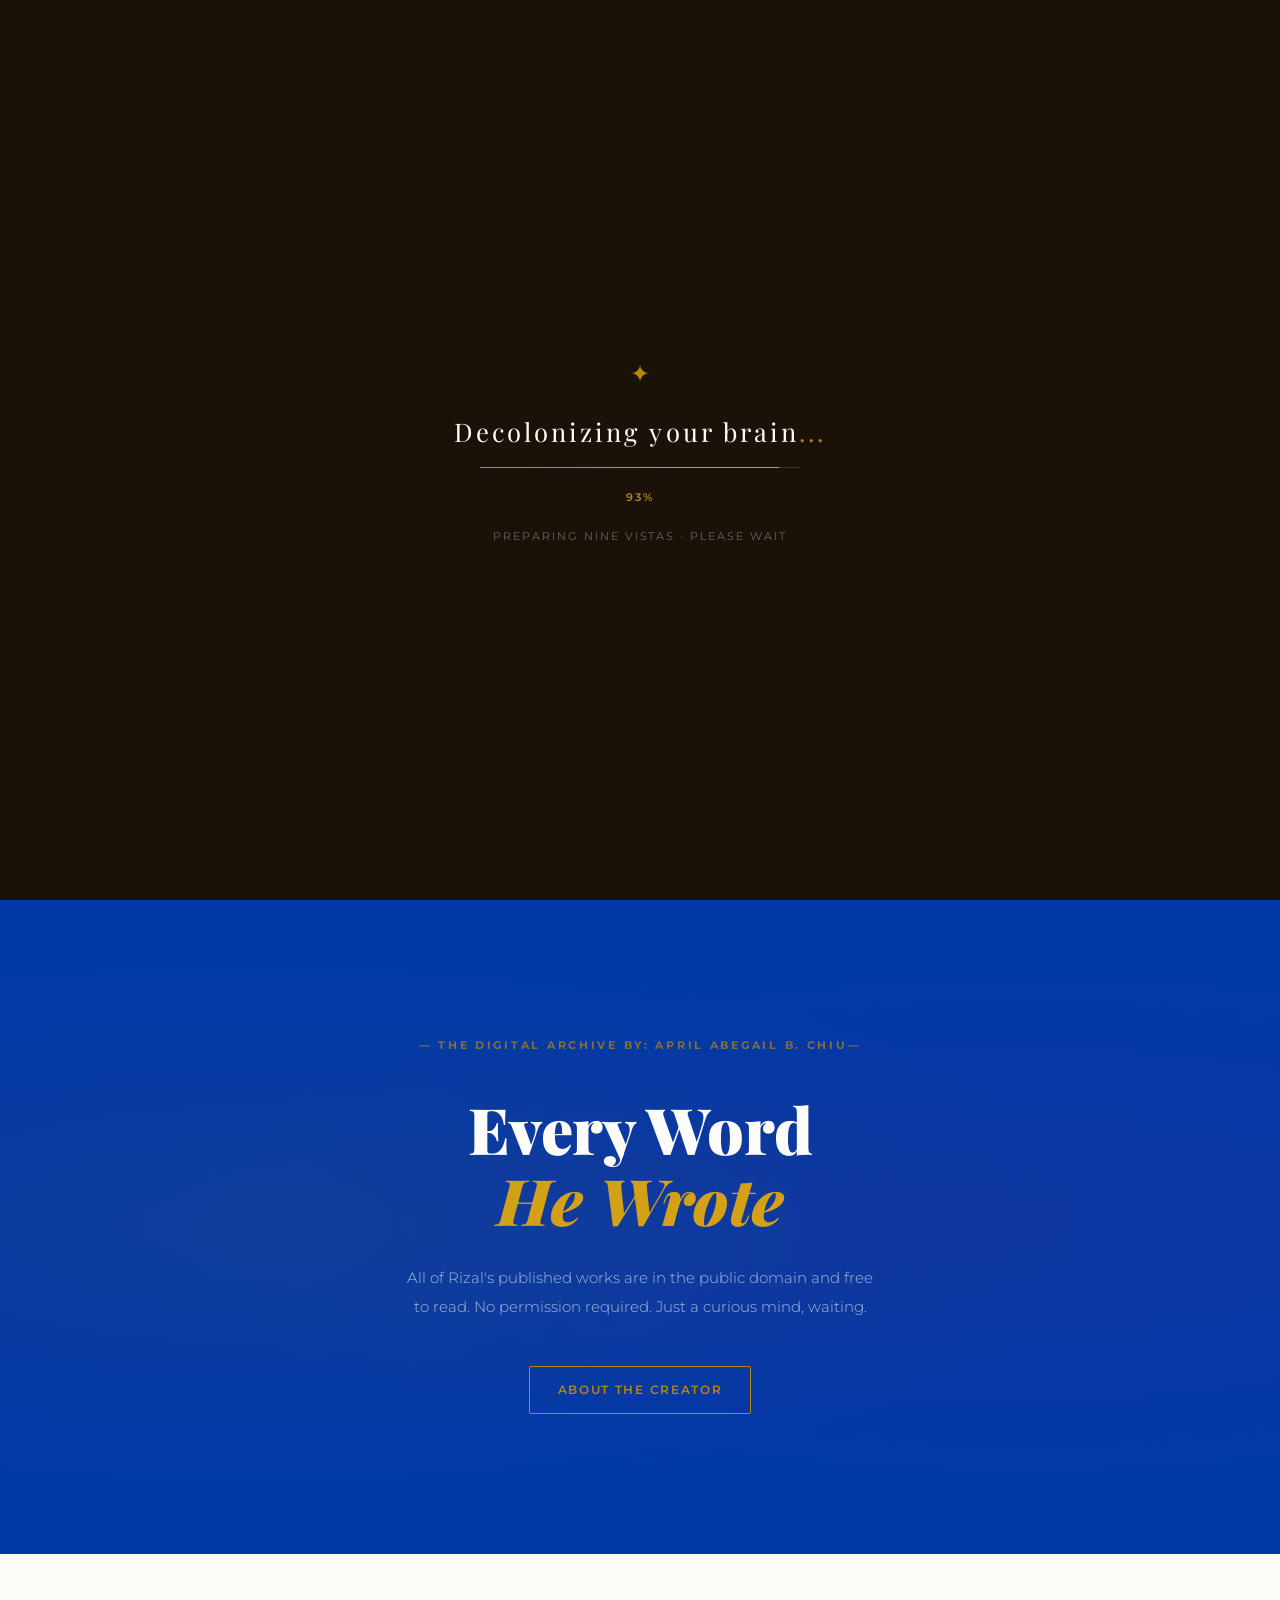
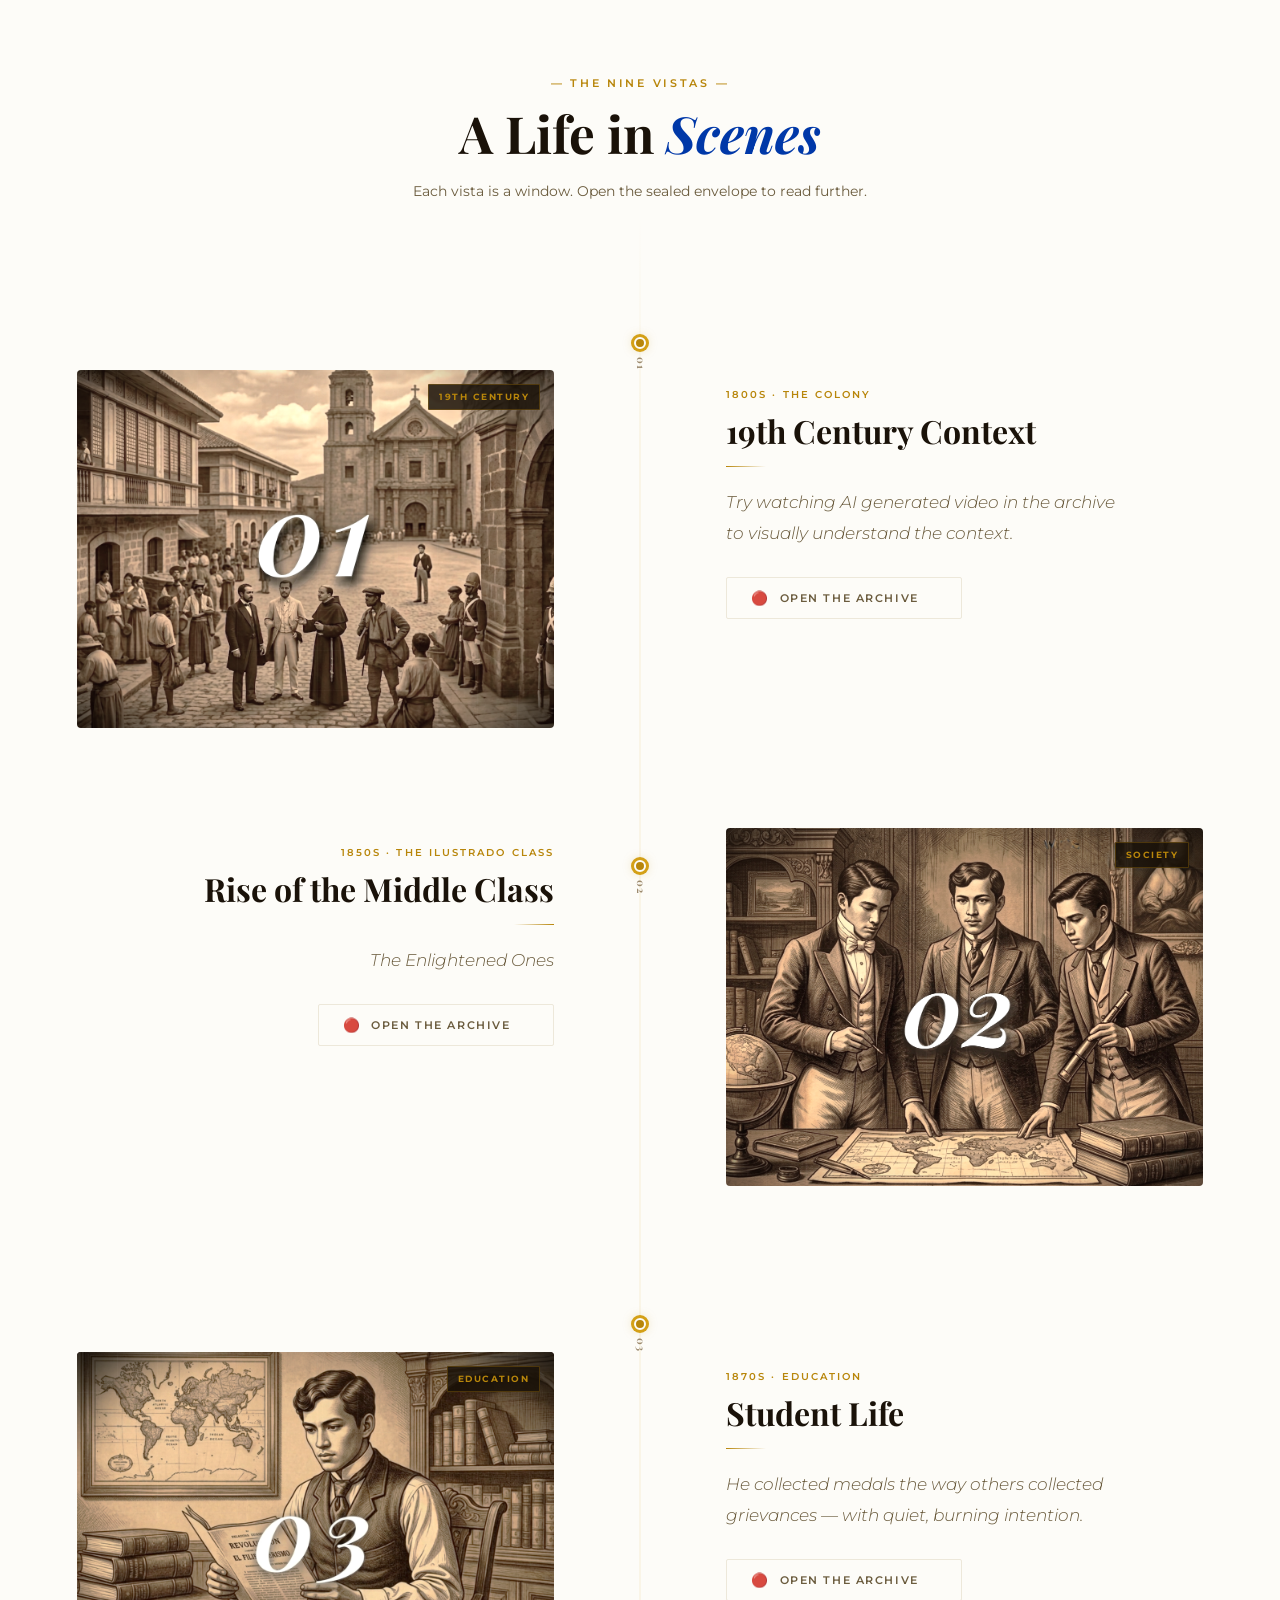
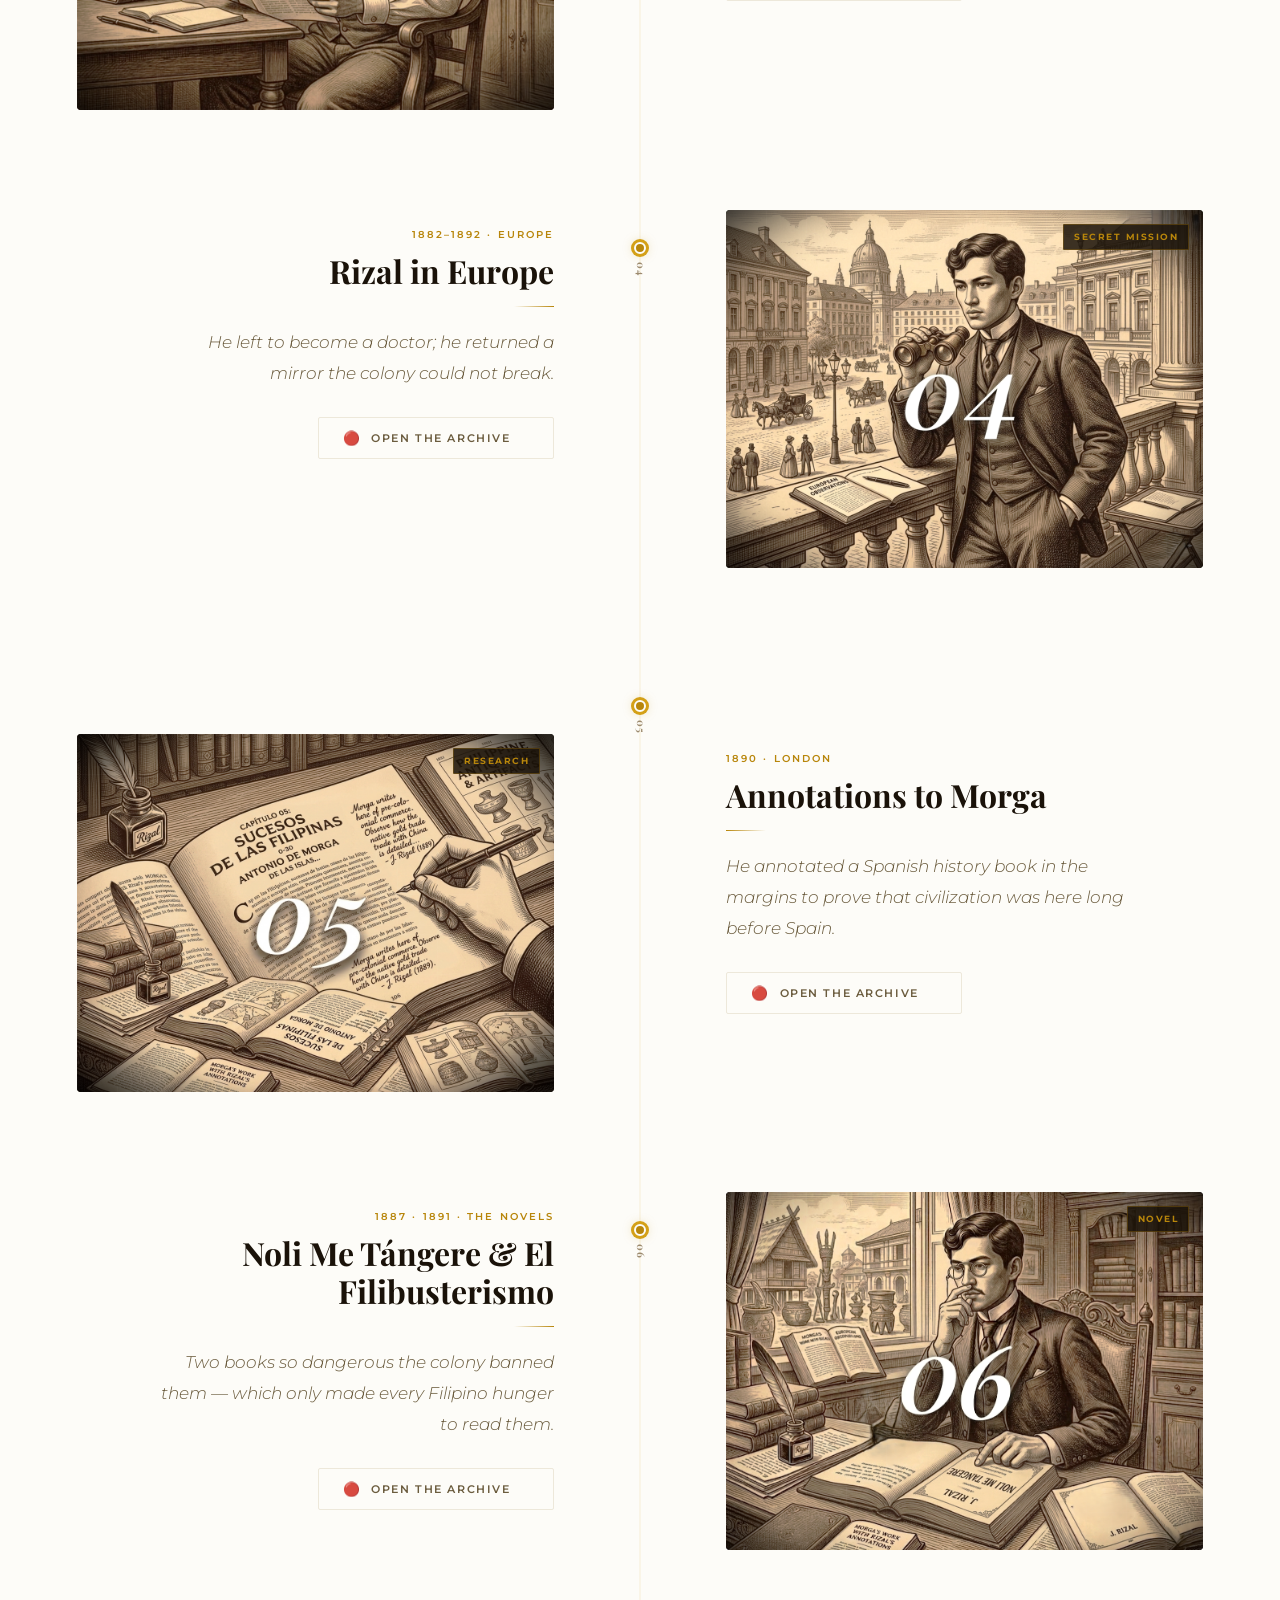
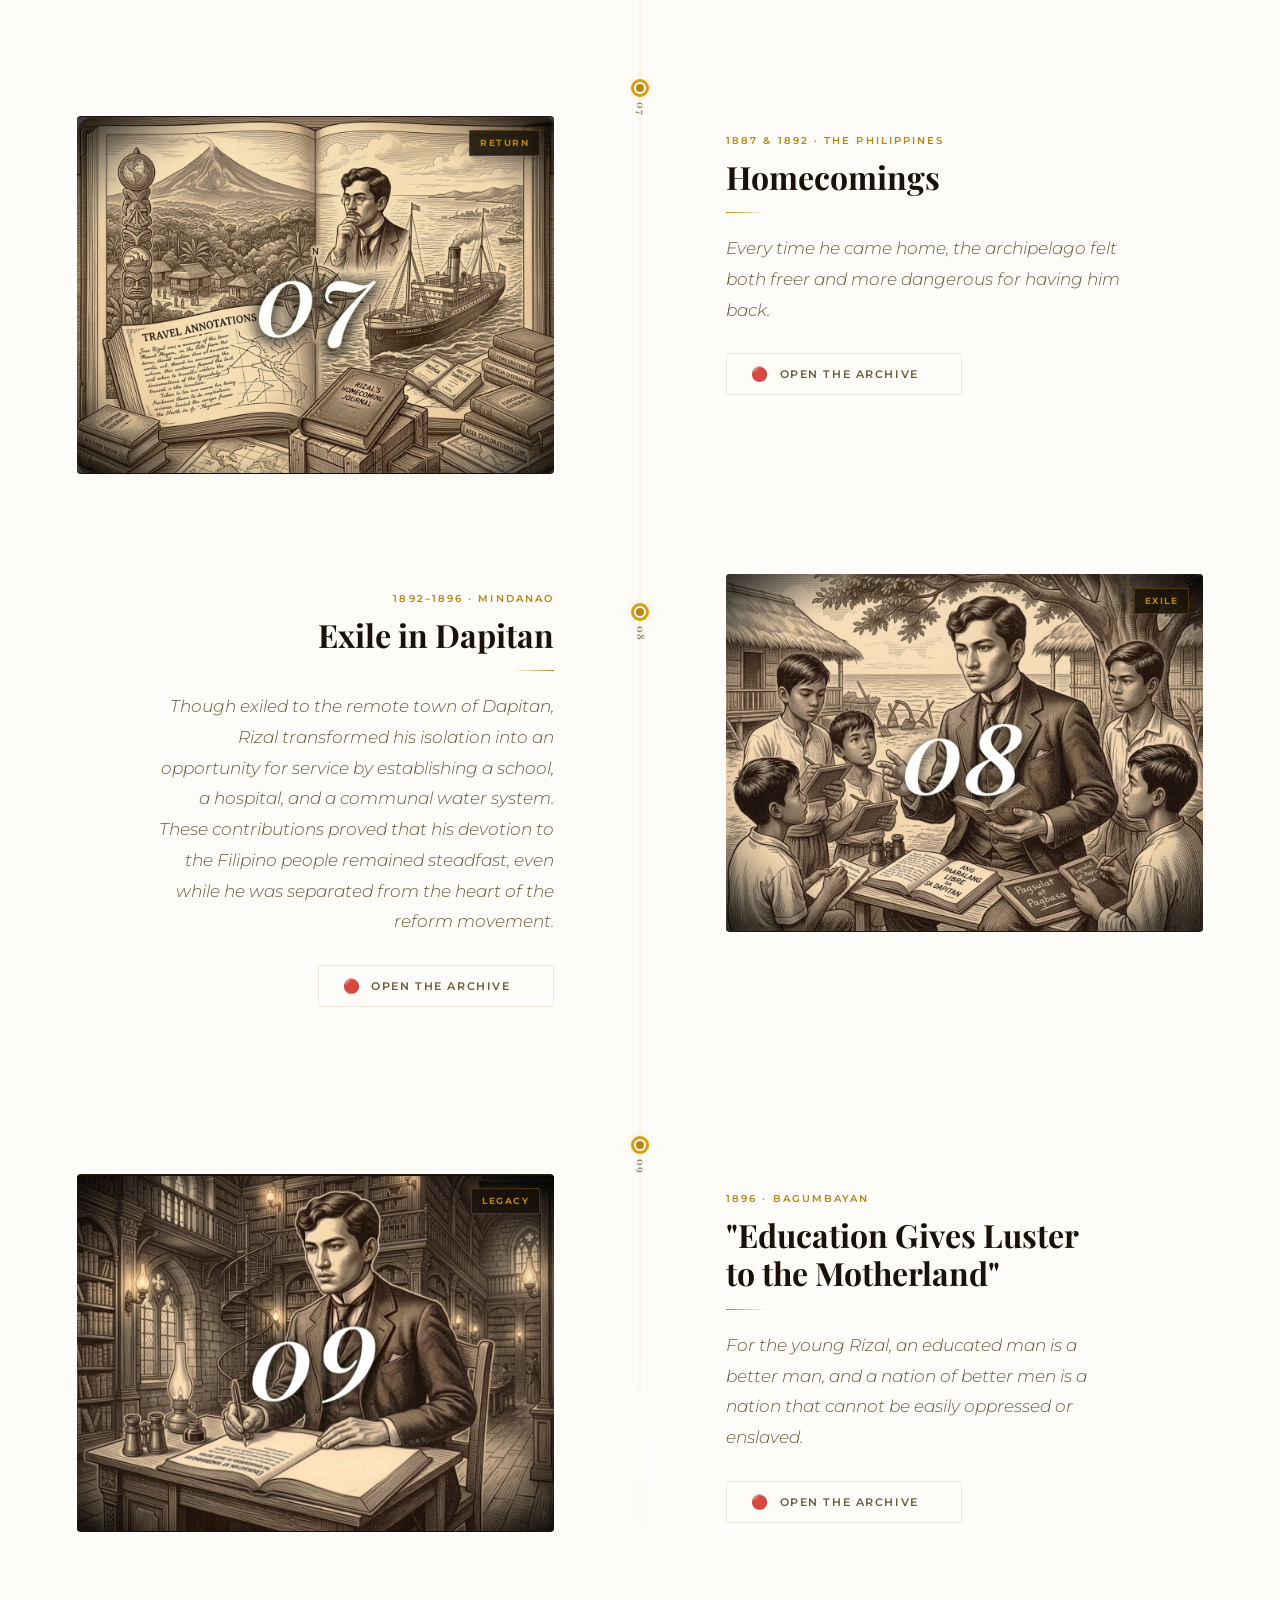
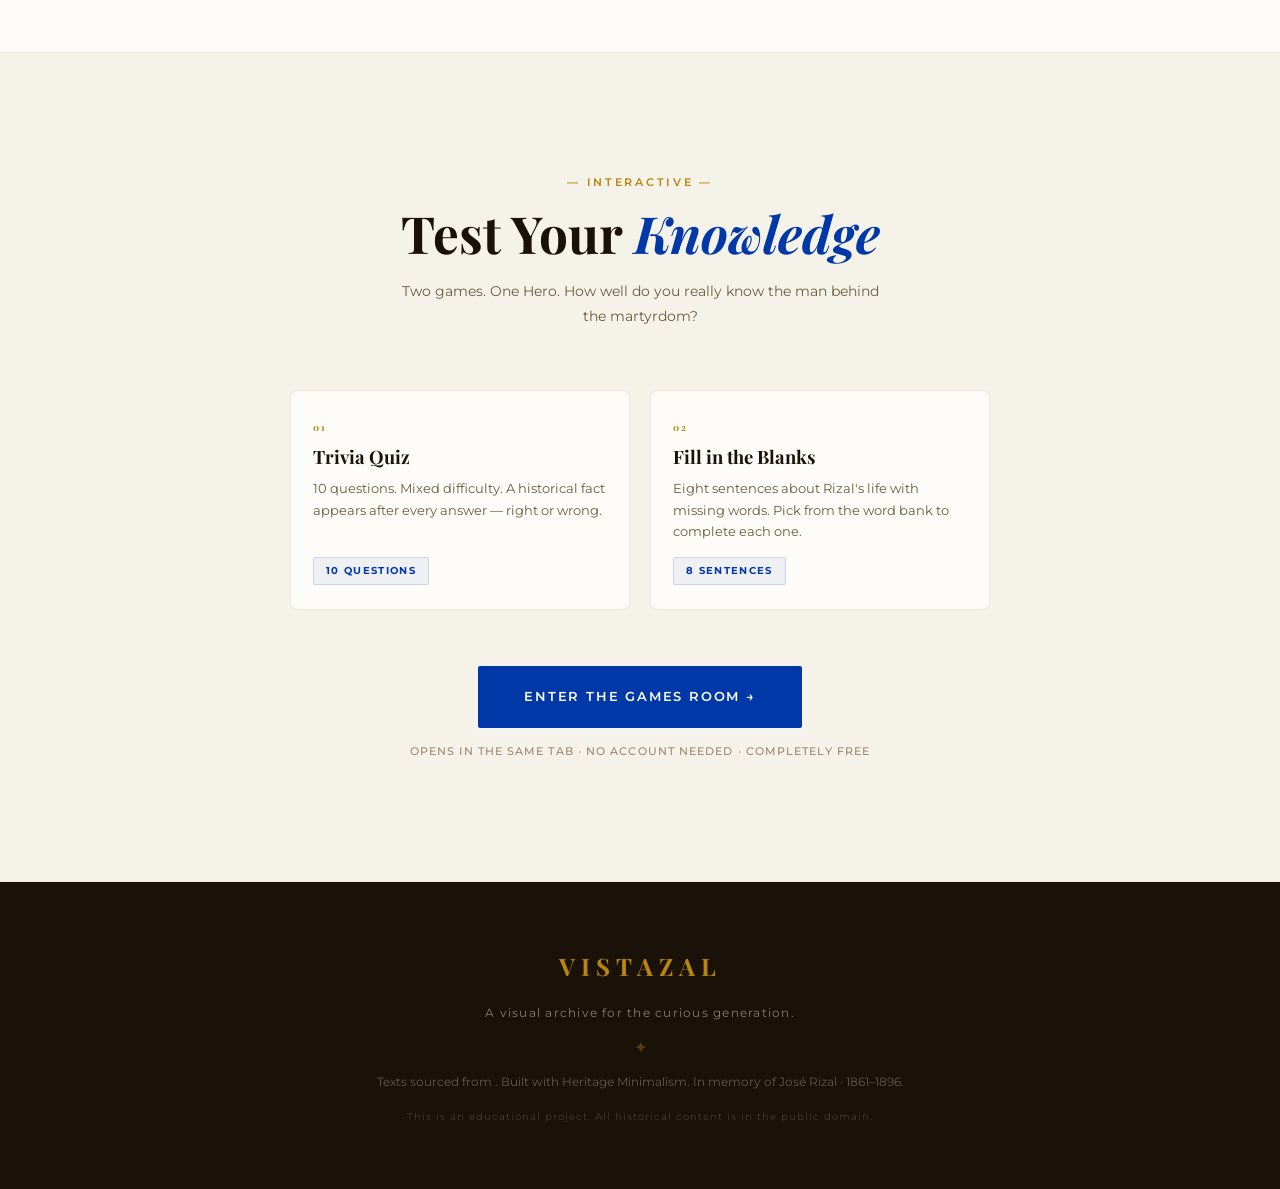
<file: index.html>
<!DOCTYPE html>
<html lang="en">

<head>
  <meta charset="UTF-8" />
  <meta name="viewport" content="width=device-width, initial-scale=1.0" />
  <title>Vistazal — A Digital Journey Through Rizal's Life</title>
  <link rel="preconnect" href="https://fonts.googleapis.com" />
  <link rel="preconnect" href="https://fonts.gstatic.com" crossorigin />
  <link
    href="https://fonts.googleapis.com/css2?family=Playfair+Display:ital,wght@0,400;0,600;0,700;0,900;1,400;1,600&family=Montserrat:wght@300;400;500;600;700&display=swap"
    rel="stylesheet" />
  <link rel="stylesheet" href="style.css" />
</head>

<body>

  <!-- ══════════════════════════════════════════
       LOADING SCREEN
  ══════════════════════════════════════════ -->
  <div id="loader">
    <div class="loader-inner">
      <div class="loader-ornament">✦</div>
      <h2 class="loader-headline">Decolonizing your brain<span class="loader-ellipsis">...</span></h2>
      <div class="loader-bar-track">
        <div class="loader-bar-fill" id="loaderBar"></div>
      </div>
      <span class="loader-percent" id="loaderPercent">0%</span>
      <p class="loader-sub">Preparing nine vistas · Please wait</p>
    </div>
  </div>

  <!-- ══════════════════════════════════════════
       NAVIGATION
  ══════════════════════════════════════════ -->
  <nav id="navbar">
    <a href="#hero" class="nav-logo">
      <span class="nav-logo-v">V</span>ISTAZAL
    </a>
    <ul class="nav-links">
      <li><a href="#hero">Home</a></li>
      <li><a href="#timeline">The Vistas</a></li>
      <li><a href="#games">Games</a></li>
      <li><a href="#archive" class="nav-cta">Archive</a></li>
    </ul>
    <button class="nav-hamburger" id="navHamburger" aria-label="Toggle menu">
      <span></span><span></span><span></span>
    </button>
  </nav>

  <!-- Mobile Nav Drawer -->
  <div class="mobile-nav" id="mobileNav">
    <ul>
      <li><a href="#hero" class="mobile-nav-link">Home</a></li>
      <li><a href="#timeline" class="mobile-nav-link">The Vistas</a></li>
      <li><a href="#games" class="mobile-nav-link">Games</a></li>
      <li><a href="#archive" class="mobile-nav-link">Archive</a></li>
    </ul>
  </div>

  <!-- ══════════════════════════════════════════
       HERO SECTION
  ══════════════════════════════════════════ -->
  <section id="hero">
    <iframe
  class="hero-video-bg"
  src="https://www.youtube.com/embed/qmnvlq6YYjA?autoplay=1&mute=1&loop=1&controls=0&playlist=qmnvlq6YYjA&rel=0&modestbranding=1&iv_load_policy=3&disablekb=1&playsinline=1&enablejsapi=0&fs=0&cc_load_policy=0"
  allow="autoplay; encrypted-media; picture-in-picture"
  frameborder="0"
  aria-hidden="true"
  tabindex="-1"
  title="Background video">
</iframe>
    <div class="hero-bg-texture"></div>

    <div class="hero-content">
      <h1 class="hero-title reveal-up">
        Welcome to<br />
        The Life &amp; Vistas <span class="title-of">of</span><br />
        <span class="title-name">José Rizal</span>
      </h1>
      <div class="hero-actions reveal-up" style="--delay: 0.35s">
        <a href="#timeline" class="btn-primary btn-hero">Begin the Journey</a>
      </div>
    </div>
  </section>
  <!-- ══════════════════════════════════════════
       ARCHIVE / FOOTER CTA
  ══════════════════════════════════════════ -->
  <section id="archive" class="observe-fade">
    <div class="archive-inner">
      <p class="section-eyebrow"><strong>— The Digital Archive by: April Abegail B. Chiu—</strong></p>
      <h2 class="archive-title">Every Word<br /><em>He Wrote</em></h2>
      <p class="archive-desc">
        All of Rizal's published works are in the public domain and free to read.
        No permission required. Just a curious mind, waiting.
      </p>
      <a href="https://www.linkedin.com/in/abby-chiu-b5b8a6239/" target="_blank" rel="noopener" class="btn-ghost" style="margin-top: 16px;">
        About the creator
      </a>
      <!--
      <a href="https://www.gutenberg.org/ebooks/author/5342" target="_blank" rel="noopener" class="btn-primary large">
        Visit the Gutenberg Archive →
      </a>
      <div class="archive-ornament">✦ ─────────────────── ✦</div>
    </div> -->
  </section>

  <!-- ══════════════════════════════════════════
       TIMELINE / VISTAS
  ══════════════════════════════════════════ -->
  <section id="timeline">
    <div class="timeline-header observe-fade">
      <p class="section-eyebrow">— The Nine Vistas —</p>
      <h2 class="section-title">A Life in <em>Scenes</em></h2>
      <p class="section-desc">Each vista is a window. Open the sealed envelope to read further.</p>
    </div>

    <!-- The golden timeline spine -->
    <div class="timeline-spine"></div>

    <!-- ── Vista 01 ── -->
    <article class="vista observe-fade" id="vista-1">
      <div class="vista-connector">
        <div class="connector-dot"></div>
        <div class="connector-num">01</div>
      </div>
      <div class="vista-image-col">
        <div class="vista-image-wrap">
          <div class="vista-image vi-1">
            <div class="image-overlay-text">
              <span>1800s</span>
              <span>Philippine Colony</span>
            </div>
          </div>
          <div class="vista-tag">19th Century</div>
        </div>
      </div>
      <div class="vista-content-col">
        <p class="vista-era">1800s · The Colony</p>
        <h3 class="vista-title">19th Century Context</h3>
        <div class="vista-divider"></div>
        <p class="vista-line">
          Try watching AI generated video in the archive to visually understand the context.
        </p>
        <button class="wax-seal-btn" data-link="https://www.britannica.com/place/Philippines/The-19th-century"
          data-title="19th Century Philippines"
          data-desc="The 19th-century Philippines was defined by a rigid racial hierarchy and the combined authority of the Church and the military. It was within this environment of colonial tension that José Rizal was born in 1861, just as liberal ideas began to challenge Spain's three-century rule."
          data-gutenberg="https://www.britannica.com/place/Philippines/The-19th-century"
          data-video="https://drive.google.com/file/d/1yqR1sjweDZ9WJE2TBTyn6q-t-Hb1bBDZ/preview">
          <span class="seal-wax">🔴</span>
          <span class="seal-label">Open the Archive</span>
          <span class="seal-arrow">→</span>
        </button>
      </div>
    </article>

    <!-- ── Vista 02 ── -->
    <article class="vista vista-flip observe-fade" id="vista-2">
      <div class="vista-connector">
        <div class="connector-dot"></div>
        <div class="connector-num">02</div>
      </div>
      <div class="vista-image-col">
        <div class="vista-image-wrap">
          <div class="vista-image vi-2">
            <div class="image-overlay-text">
              <span>1850s</span>
              <span>The Ilustrado</span>
            </div>
          </div>
          <div class="vista-tag">Society</div>
        </div>
      </div>
      <div class="vista-content-col">
        <p class="vista-era">1850s · The Ilustrado Class</p>
        <h3 class="vista-title">Rise of the Middle Class</h3>
        <div class="vista-divider"></div>
        <p class="vista-line">
          The Enlightened Ones
        </p>
        <button class="wax-seal-btn" data-link="https://sinaunangpanahon.com/the-rise-of-filipino-intellectuals-and-scholars-in-the-spanish-era/"
          data-title="Rise of the Middle Class"
          data-desc="The ilustrado class — educated, mestizo, and commercially prosperous — emerged as colonial trade expanded. Rizal's own family were principalia landowners in Calamba, giving young José access to books, tutors, and eventually the world beyond the barangay."
          data-gutenberg="https://sinaunangpanahon.com/the-rise-of-filipino-intellectuals-and-scholars-in-the-spanish-era/">
          <span class="seal-wax">🔴</span>
          <span class="seal-label">Open the Archive</span>
          <span class="seal-arrow">→</span>
        </button>
      </div>
    </article>

    <!-- ── Vista 03 ── -->
    <article class="vista observe-fade" id="vista-3">
      <div class="vista-connector">
        <div class="connector-dot"></div>
        <div class="connector-num">03</div>
      </div>
      <div class="vista-image-col">
        <div class="vista-image-wrap">
          <div class="vista-image vi-3">
            <div class="image-overlay-text">
              <span>1870s</span>
              <span>Ateneo de Manila</span>
            </div>
          </div>
          <div class="vista-tag">Education</div>
        </div>
      </div>
      <div class="vista-content-col">
        <p class="vista-era">1870s · Education</p>
        <h3 class="vista-title">Student Life</h3>
        <div class="vista-divider"></div>
        <p class="vista-line">
          He collected medals the way others collected grievances — with quiet, burning intention.
        </p>
        <button class="wax-seal-btn"
          data-link="https://archium.ateneo.edu/cgi/viewcontent.cgi?article=1762&context=phstudies"
          data-title="Student Life"
          data-desc="At Ateneo Municipal de Manila, Rizal won top honors in nearly every subject — from poetry to philosophy to science. He observed, sharply, how education was rationed by race. Later at UST, he witnessed discrimination firsthand, pushing him toward Europe."
          data-gutenberg="https://archium.ateneo.edu/cgi/viewcontent.cgi?article=1762&context=phstudies">
          <span class="seal-wax">🔴</span>
          <span class="seal-label">Open the Archive</span>
          <span class="seal-arrow">→</span>
        </button>
      </div>
    </article>

    <!-- ── Vista 04 ── -->
    <article class="vista vista-flip observe-fade" id="vista-4">
      <div class="vista-connector">
        <div class="connector-dot"></div>
        <div class="connector-num">04</div>
      </div>
      <div class="vista-image-col">
        <div class="vista-image-wrap">
          <div class="vista-image vi-4">
            <div class="image-overlay-text">
              <span>1882–1892</span>
              <span>Madrid · Berlin · London</span>
            </div>
          </div>
          <div class="vista-tag">Secret Mission</div>
        </div>
      </div>
      <div class="vista-content-col">
        <p class="vista-era">1882–1892 · Europe</p>
        <h3 class="vista-title">Rizal in Europe</h3>
        <div class="vista-divider"></div>
        <p class="vista-line">
          He left to become a doctor; he returned a mirror the colony could not break.
        </p>
        <button class="wax-seal-btn" data-link="https://rizal.raphaelmarco.com/travels" data-title="Rizal in Europe"
          data-desc="In Madrid, Paris, Heidelberg, and London, Rizal studied medicine, ophthalmology, and the humanities. He mixed with reformists, read voraciously, and sharpened his pen into a weapon. His letters home became contraband;"
          data-gutenberg="https://rizal.raphaelmarco.com/travels">
          <span class="seal-wax">🔴</span>
          <span class="seal-label">Open the Archive</span>
          <span class="seal-arrow">→</span>
        </button>
      </div>
    </article>

    <!-- ── Vista 05 ── -->
    <article class="vista observe-fade" id="vista-5">
      <div class="vista-connector">
        <div class="connector-dot"></div>
        <div class="connector-num">05</div>
      </div>
      <div class="vista-image-col">
        <div class="vista-image-wrap">
          <div class="vista-image vi-5">
            <div class="image-overlay-text">
              <span>1890</span>
              <span>Correcting Spanish misconceptions</span>
            </div>
          </div>
          <div class="vista-tag">Research</div>
        </div>
      </div>
      <div class="vista-content-col">
        <p class="vista-era">1890 · London</p>
        <h3 class="vista-title">Annotations to Morga</h3>
        <div class="vista-divider"></div>
        <p class="vista-line">
          He annotated a Spanish history book in the margins to prove that civilization was here long before Spain.
        </p>
        <button class="wax-seal-btn"
          data-link="https://sirmykel.wordpress.com/wp-content/uploads/2016/07/jose-rizal-annotations-to-morgas-sucesos.pdf"
          data-title="Sucesos de las Islas Filipinas — Annotated"
          data-desc="Working in the British Museum, Rizal annotated Antonio de Morga's 1609 chronicle of the Philippines to reclaim precolonial Filipino dignity. His margin notes are an act of historiographical revolution — proving a people existed fully before conquest."
          data-gutenberg="https://sirmykel.wordpress.com/wp-content/uploads/2016/07/jose-rizal-annotations-to-morgas-sucesos.pdf">
          <span class="seal-wax">🔴</span>
          <span class="seal-label">Open the Archive</span>
          <span class="seal-arrow">→</span>
        </button>
      </div>
    </article>

    <!-- ── Vista 06 ── -->
    <article class="vista vista-flip observe-fade" id="vista-6">
      <div class="vista-connector">
        <div class="connector-dot"></div>
        <div class="connector-num">06</div>
      </div>
      <div class="vista-image-col">
        <div class="vista-image-wrap">
          <div class="vista-image vi-6">
            <div class="image-overlay-text">
              <span>1887 &amp; 1891</span>
              <span>Noli · El Fili</span>
            </div>
          </div>
          <div class="vista-tag">Novel</div>
        </div>
      </div>
      <div class="vista-content-col">
        <p class="vista-era">1887 · 1891 · The Novels</p>
        <h3 class="vista-title">Noli Me Tángere &amp; El Filibusterismo</h3>
        <div class="vista-divider"></div>
        <p class="vista-line">
          Two books so dangerous the colony banned them — which only made every Filipino hunger to read them.
        </p>
        <button class="wax-seal-btn" data-link="https://www.gutenberg.org/ebooks/6737"
          data-title="Noli Me Tángere & El Filibusterismo"
          data-desc="Touch Me Not (1887) and The Subversive (1891) named the hypocrisy of Church and colonial State with ferocious precision. Spain banned them. The Katipunan used them as revolutionary texts."
          data-gutenberg="https://www.gutenberg.org/ebooks/6737">
          <span class="seal-wax">🔴</span>
          <span class="seal-label">Open the Archive</span>
          <span class="seal-arrow">→</span>
        </button>
      </div>
    </article>

    <!-- ── Vista 07 ── -->
    <article class="vista observe-fade" id="vista-7">
      <div class="vista-connector">
        <div class="connector-dot"></div>
        <div class="connector-num">07</div>
      </div>
      <div class="vista-image-col">
        <div class="vista-image-wrap">
          <div class="vista-image vi-7">
            <div class="image-overlay-text">
              <span>1887 &amp; 1892</span>
              <span>Return to Calamba</span>
            </div>
          </div>
          <div class="vista-tag">Return</div>
        </div>
      </div>
      <div class="vista-content-col">
        <p class="vista-era">1887 &amp; 1892 · The Philippines</p>
        <h3 class="vista-title">Homecomings</h3>
        <div class="vista-divider"></div>
        <p class="vista-line">
          Every time he came home, the archipelago felt both freer and more dangerous for having him back.
        </p>
        <button class="wax-seal-btn" data-link="https://rizaltravels192641752.wordpress.com/2020/05/22/calamba-first-homecoming/" data-title="Homecomings"
          data-desc="Rizal's returns to the Philippines were tense affairs — celebrated by reformists and patriots, yet monitored closely by friars and the Guardia Civil. On his second homecoming in 1892, he was arrested and exiled to Dapitan within weeks of arriving."
          data-gutenberg="https://rizaltravels192641752.wordpress.com/2020/05/22/calamba-first-homecoming/">
          <span class="seal-wax">🔴</span>
          <span class="seal-label">Open the Archive</span>
          <span class="seal-arrow">→</span>
        </button>
      </div>
    </article>

    <!-- ── Vista 08 ── -->
    <article class="vista vista-flip observe-fade" id="vista-8">
      <div class="vista-connector">
        <div class="connector-dot"></div>
        <div class="connector-num">08</div>
      </div>
      <div class="vista-image-col">
        <div class="vista-image-wrap">
          <div class="vista-image vi-8">
            <div class="image-overlay-text">
              <span>1892–1896</span>
              <span>Dapitan ·</span>
            </div>
          </div>
          <div class="vista-tag">Exile</div>
        </div>
      </div>
      <div class="vista-content-col">
        <p class="vista-era">1892–1896 · Mindanao</p>
        <h3 class="vista-title">Exile in Dapitan</h3>
        <div class="vista-divider"></div>
        <p class="vista-line">
          Though exiled to the remote town of Dapitan, Rizal transformed his isolation into an opportunity for service by establishing a school, a hospital, and a communal water system. These contributions proved that his devotion to the Filipino people remained steadfast, even while he was separated from the heart of the reform movement.
        </p>
        <button class="wax-seal-btn" data-link="https://www.joserizal.com/life/rizal-in-dapitan/" data-title="Exile in Dapitan"
          data-desc="Four years of exile in Dapitan, Mindanao became Rizal's laboratory of nation-building. He practiced medicine for the poor, built infrastructure from memory and local materials, taught children, sculpted, painted, and fell in love with Josephine Bracken."
          data-gutenberg="https://www.joserizal.com/life/rizal-in-dapitan/">
          <span class="seal-wax">🔴</span>
          <span class="seal-label">Open the Archive</span>
          <span class="seal-arrow">→</span>
        </button>
      </div>
    </article>

    <!-- ── Vista 09 ── -->
    <article class="vista observe-fade" id="vista-9">
      <div class="vista-connector">
        <div class="connector-dot"></div>
        <div class="connector-num">09</div>
      </div>
      <div class="vista-image-col">
        <div class="vista-image-wrap">
          <div class="vista-image vi-9">
            <div class="image-overlay-text">
              <span>1896</span>
              <span>Mi Último Adiós</span>
            </div>
          </div>
          <div class="vista-tag">Legacy</div>
        </div>
      </div>
      <div class="vista-content-col">
        <p class="vista-era">1896 · Bagumbayan</p>
        <h3 class="vista-title">"Education Gives Luster<br />to the Motherland"</h3>
        <div class="vista-divider"></div>
        <p class="vista-line">
          For the young Rizal, an educated man is a better man, and a nation of better men is a nation that cannot be easily oppressed or enslaved.
        </p>
        <button class="wax-seal-btn" data-link="https://allpoetry.com/Education-Gives-Luster-to-Motherland"
          data-title="Education Gives Luster to the Motherland"
          data-desc="Rizal shifts the focus from just being smart to being good. He describes education as a cooling river that nourishes the flowers of virtue. He believes that learning tames our wilder instincts and plants the seeds of morality and sacrifice. For the young Rizal, an educated man is a better man, and a nation of better men is a nation that cannot be easily oppressed or enslaved."
          data-gutenberg="https://allpoetry.com/Education-Gives-Luster-to-Motherland">
          <span class="seal-wax">🔴</span>
          <span class="seal-label">Open the Archive</span>
          <span class="seal-arrow">→</span>
        </button>
      </div>
    </article>

  </section>

  <!-- ══════════════════════════════════════════
       GAMES SECTION
  ══════════════════════════════════════════ -->
  <section id="games">
    <div class="dapitan-header observe-fade">
      <p class="section-eyebrow">— Interactive —</p>
      <h2 class="section-title">Test Your <em>Knowledge</em></h2>
      <p class="section-desc">
        Two games. One Hero. How well do you really know the man behind the martyrdom?
      </p>
    </div>

    <div class="games-preview observe-fade">

      <div class="game-preview-card">
        <div class="gpc-num">01</div>
        <h3 class="gpc-title">Trivia Quiz</h3>
        <p class="gpc-desc">10 questions. Mixed difficulty. A historical fact appears after every answer — right or
          wrong.</p>
        <div class="gpc-tag">10 Questions</div>
      </div>

      <div class="game-preview-card">
       
        <div class="gpc-num">02</div>
        <h3 class="gpc-title">Fill in the Blanks</h3>
        <p class="gpc-desc">Eight sentences about Rizal's life with missing words. Pick from the word bank to complete
          each one.</p>
        <div class="gpc-tag">8 Sentences</div>
      </div>

    </div>

    <div class="games-cta observe-fade">
      <a href="games.html" class="btn-primary large btn-games">Enter the Games Room →</a>
      <p class="games-cta-note">Opens in the same tab · No account needed · Completely free</p>
    </div>
  </section>



  <!-- ══════════════════════════════════════════
       FOOTER
  ══════════════════════════════════════════ -->
  <footer id="footer">
    <div class="footer-inner">
      <div class="footer-logo">VISTAZAL</div>
      <p class="footer-tagline">A visual archive for the curious generation.</p>
      <div class="footer-divider">✦</div>
      <p class="footer-credit">
        Texts sourced from <a href="https://www.gutenberg.org" target="_blank" rel="noopener"></a>.
        Built with Heritage Minimalism. In memory of José Rizal · 1861–1896.
      </p>
      <p class="footer-disclaimer">This is an educational project. All historical content is in the public domain.</p>
    </div>
  </footer>

  <!-- ══════════════════════════════════════════
       MODAL — WAX SEAL ARCHIVE
  ══════════════════════════════════════════ -->
  <div class="modal-overlay" id="modalOverlay">
    <div class="modal-box" id="modalBox" role="dialog" aria-modal="true">
      <button class="modal-close" id="modalClose" aria-label="Close modal">✕</button>
      <div class="modal-seal">
        <span class="modal-seal-icon">🔴</span>
      </div>
      <p class="modal-eyebrow">The Archive ·</p>
      <h3 class="modal-title" id="modalTitle">Title</h3>
      <div class="modal-divider"></div>
      <p class="modal-desc" id="modalDesc">Description goes here.</p>
      <a href="#" class="modal-link" id="modalLink" target="_blank" rel="noopener">
        <span>Read on External Site</span>
        <span class="link-arrow">↗</span>
      </a>
      <a href="#" class="modal-video-link" id="modalVideoLink" target="_blank" rel="noopener" style="display:none;">
        <span class="modal-video-icon">▶</span>
        <span>Watch AI Video (Google Drive)</span>
        <span class="link-arrow">↗</span>
      </a>
      <p class="modal-footnote">Free to read · Public domain · No account required</p>
    </div>
  </div>

  <script src="script.js"></script>
</body>

</html>
</file>
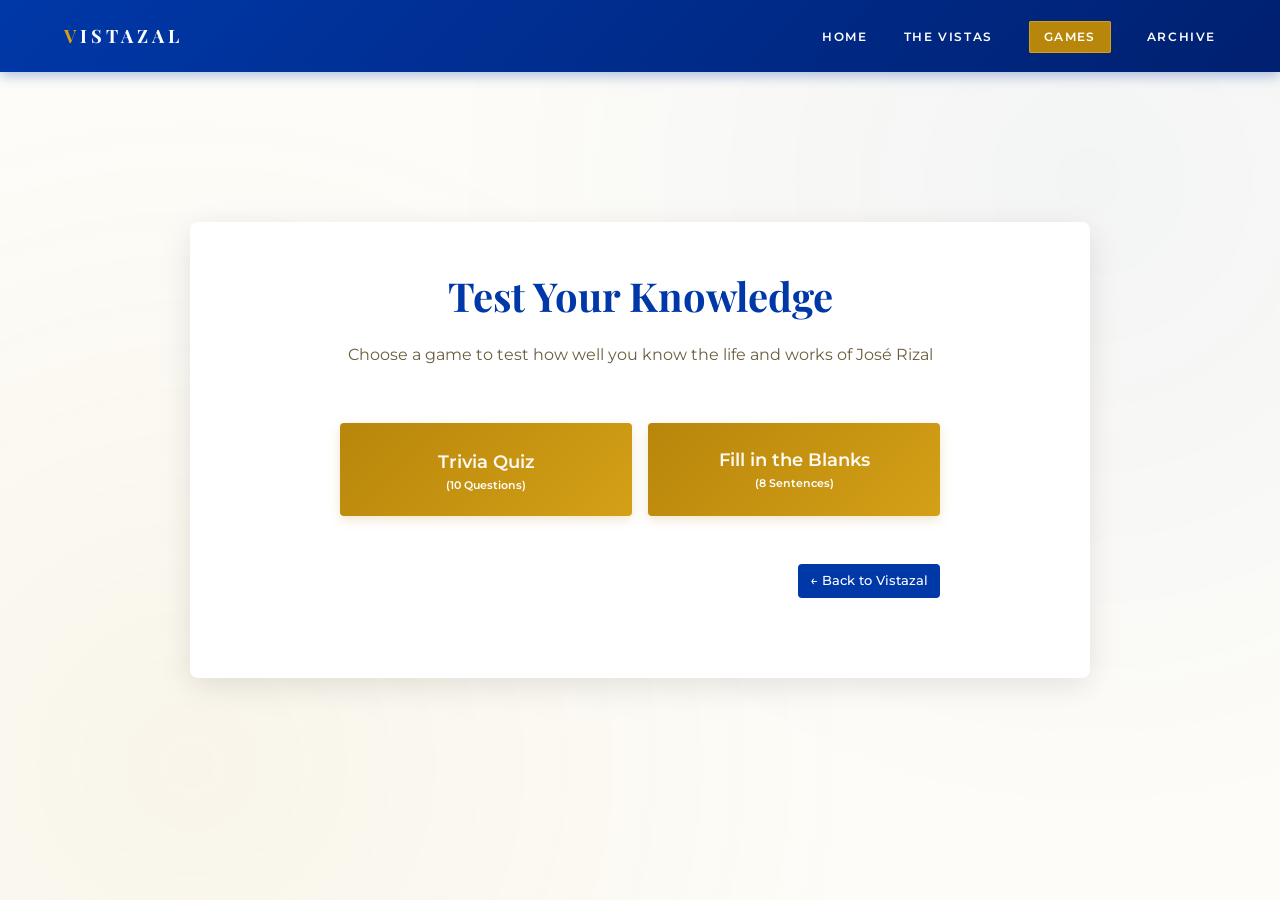
<file: games.html>
<!DOCTYPE html>
<html lang="en">

<head>
  <meta charset="UTF-8" />
  <meta name="viewport" content="width=device-width, initial-scale=1.0" />
  <title>Vistazal Games — Test Your Knowledge of Rizal</title>
  <link rel="preconnect" href="https://fonts.googleapis.com" />
  <link rel="preconnect" href="https://fonts.gstatic.com" crossorigin />
  <link
    href="https://fonts.googleapis.com/css2?family=Playfair+Display:ital,wght@0,400;0,600;0,700;0,900;1,400;1,600&family=Montserrat:wght@300;400;500;600;700&display=swap"
    rel="stylesheet" />
  <link rel="stylesheet" href="style.css" />
  <style>
    /* Override navbar for games page */
    #navbar {
      background: linear-gradient(135deg, #0038A8 0%, #002070 100%);
      box-shadow: 0 4px 12px rgba(0, 56, 168, 0.3);
    }

    #navbar .nav-logo {
      color: white !important;
    }

    #navbar .nav-logo-v {
      color: var(--gold-light);
    }

    #navbar .nav-links a {
      color: white !important;
      transition: all 0.3s ease;
    }

    #navbar .nav-links a:hover {
      color: var(--gold-light) !important;
    }

    #navbar .nav-cta {
      border-color: var(--gold-light) !important;
      color: var(--gold-light) !important;
    }

    #navbar .nav-hamburger span {
      background: white;
    }

    .back-to-games-btn {
  display: inline-block;
  margin-top: 16px;
  padding: 6px 12px;
  background: var(--navy);
  color: white;
  border: none;
  border-radius: 4px;
  font-weight: 500;
  cursor: pointer;
  text-decoration: none;
  transition: all 0.3s ease;
  font-size: 0.8rem;
  grid-column: 1 / -1;   /* ← spans full width on all screens */
  grid-row: 4;            /* ← always last row, after both buttons */
  justify-self: end;      /* ← right-aligned on desktop */
}

    .back-to-games-btn:hover {
      background: var(--navy-dark);
      transform: translateY(-2px);
      box-shadow: 0 6px 16px rgba(0, 56, 168, 0.3);
    }

    .games-container {
      min-height: 100vh;
      position: relative;
      display: flex;
      align-items: center;
      justify-content: center;
      padding: 20px;
    }

    .games-video-bg {
      position: absolute;
      top: 50%;
      left: 50%;
      width: 100%;
      height: 100%;
      min-width: 177.78vh;
      min-height: 56.25vw;
      transform: translate(-50%, -50%);
      z-index: 1;
      pointer-events: none;
      border: none;
    }

    .games-bg-texture {
      position: absolute;
      inset: 0;
      background-image:
        radial-gradient(circle at 15% 85%, rgba(184, 134, 11, 0.06) 0%, transparent 50%),
        radial-gradient(circle at 85% 20%, rgba(0, 56, 168, 0.04) 0%, transparent 50%);
      pointer-events: none;
      z-index: 2;
    }

    .games-wrapper {
      max-width: 900px;
      margin: 0;
      background: white;
      border-radius: 8px;
      box-shadow: 0 8px 32px rgba(0, 0, 0, 0.1);
      padding: 40px;
      width: 100%;
      box-sizing: border-box;
      position: relative;
      z-index: 3;
    }

    .games-header {
      text-align: center;
      margin-bottom: 40px;
    }

    .games-header h1 {
      font-family: 'Playfair Display', serif;
      font-size: 2.5rem;
      color: var(--navy);
      margin-bottom: 12px;
    }

    .games-header p {
      color: var(--ink-soft);
      font-size: 1rem;
      line-height: 1.6;
    }

    /* Game Menu */
    .game-menu {
      display: grid;
      grid-template-columns: repeat(2, 1fr);
      gap: 16px;
      margin-bottom: 40px;
      max-width: 600px;
      margin-left: auto;
      margin-right: auto;
      justify-content: center;
    }

    .game-btn {
      padding: 24px 16px;
      background: linear-gradient(135deg, var(--gold), var(--gold-light));
      border: none;
      border-radius: 4px;
      color: white;
      font-weight: 600;
      cursor: pointer;
      text-align: center;
      transition: all 0.3s ease;
      box-shadow: 0 4px 12px rgba(181, 133, 22, 0.2);
    }

    .game-btn:hover {
      transform: translateY(-2px);
      box-shadow: 0 8px 20px rgba(181, 133, 22, 0.3);
    }

    .game-btn span {
      display: block;
      font-size: 1.1rem;
      margin-bottom: 4px;
    }

    .game-label {
      font-size: 0.9rem;
      opacity: 0.95;
    }

    /* Game Screen */
    .game-screen {
      display: none;
    }

    .game-screen.active {
      display: block;
    }

    .game-header {
      margin-bottom: 30px;
      padding-bottom: 20px;
      border-bottom: 2px solid var(--parchment-3);
    }

    .game-header h2 {
      font-size: 1.8rem;
      color: var(--navy);
      margin-bottom: 8px;
    }

    .game-progress {
      display: flex;
      justify-content: space-between;
      align-items: center;
      font-size: 0.9rem;
      color: var(--ink-soft);
    }

    .progress-bar {
      height: 4px;
      background: var(--parchment-3);
      border-radius: 2px;
      margin-top: 8px;
      overflow: hidden;
    }

    .progress-fill {
      height: 100%;
      background: linear-gradient(90deg, var(--gold), var(--gold-light));
      transition: width 0.3s ease;
    }

    /* Question Content */
    .question-container {
      margin-bottom: 30px;
    }

    .question-text {
      font-size: 1.2rem;
      color: var(--navy);
      font-weight: 600;
      margin-bottom: 20px;
    }

    .answer-options {
      display: flex;
      flex-direction: column;
      gap: 12px;
    }

    .option-btn {
      padding: 14px 16px;
      background: var(--parchment);
      border: 2px solid var(--parchment-3);
      border-radius: 4px;
      cursor: pointer;
      transition: all 0.2s ease;
      text-align: left;
      color: var(--ink);
      font-weight: 500;
    }

    .option-btn:hover {
      background: var(--parchment-2);
      border-color: var(--gold);
    }

    .option-btn.selected {
      background: var(--gold-pale);
      border-color: var(--gold);
      color: var(--ink);
    }

    .option-btn.correct {
      background: #d4edda;
      border-color: #28a745;
      color: #155724;
    }

    .option-btn.incorrect {
      background: #f8d7da;
      border-color: #f5c6cb;
      color: #721c24;
    }

    /* Input fields */
    .answer-input {
      padding: 14px 16px;
      border: 2px solid var(--parchment-3);
      border-radius: 4px;
      font-size: 1rem;
      font-family: inherit;
      width: 100%;
      box-sizing: border-box;
    }

    .answer-input:focus {
      outline: none;
      border-color: var(--gold);
      background: var(--gold-pale);
    }

    /* Historical Fact */
    .historical-fact {
      background: linear-gradient(135deg, rgba(184, 134, 11, 0.1), rgba(212, 160, 23, 0.1));
      border-left: 4px solid var(--gold);
      padding: 16px;
      border-radius: 4px;
      margin-top: 16px;
      display: none;
    }

    .historical-fact.show {
      display: block;
    }

    .historical-fact-label {
      font-weight: 600;
      color: var(--gold);
      font-size: 0.85rem;
      text-transform: uppercase;
      margin-bottom: 8px;
    }

    .historical-fact-text {
      color: var(--ink-soft);
      line-height: 1.6;
    }

    /* Buttons */
    .button-group {
      display: flex;
      gap: 12px;
      margin-top: 30px;
      justify-content: flex-end;
    }

    .btn-back {
      padding: 12px 24px;
      background: var(--parchment-3);
      border: none;
      border-radius: 4px;
      cursor: pointer;
      color: var(--ink);
      font-weight: 600;
      transition: all 0.3s ease;
    }

    .btn-back:hover {
      background: var(--parchment-2);
    }

    .btn-next {
      padding: 12px 24px;
      background: var(--navy);
      border: none;
      border-radius: 4px;
      cursor: pointer;
      color: white;
      font-weight: 600;
      transition: all 0.3s ease;
    }

    .btn-next:hover:not(:disabled) {
      background: var(--navy-dark);
      transform: translateY(-1px);
    }

    .btn-next:disabled {
      opacity: 0.5;
      cursor: not-allowed;
    }

    /* Score Summary */
    .score-summary {
      background: linear-gradient(135deg, rgba(0, 56, 168, 0.05), rgba(212, 160, 23, 0.05));
      border-radius: 8px;
      padding: 30px;
      text-align: center;
      margin-top: 20px;
      display: none;
    }

    .score-summary.show {
      display: block;
    }

    .final-score {
      font-size: 3rem;
      color: var(--gold);
      font-weight: 700;
      margin: 16px 0;
    }

    .score-message {
      font-size: 1.2rem;
      color: var(--ink);
      margin-bottom: 20px;
    }

   @media (max-width: 768px) {
  .games-wrapper {
    padding: 24px;
  }

  .games-header h1 {
    font-size: 1.8rem;
  }

  .game-menu {
    grid-template-columns: 1fr;
    max-width: 100%;
  }

  .game-btn {
    width: 100%;
    min-height: 80px;
  }

  .back-to-games-btn {
    grid-column: 1 / -1;
    grid-row: 4;
    justify-self: stretch;
    text-align: center;
    margin-top: 8px;
  }

  .button-group {
    flex-direction: column;
  }

  .btn-back,
  .btn-next {
    width: 100%;
  }
}
  </style>
</head>

<body>
  <nav id="navbar">
    <a href="index.html" class="nav-logo">
      <span class="nav-logo-v">V</span>ISTAZAL
    </a>
    <ul class="nav-links">
      <li><a href="index.html#hero">Home</a></li>
      <li><a href="index.html#timeline">The Vistas</a></li>
      <li><a href="index.html#games" class="nav-cta">Games</a></li>
      <li><a href="index.html#archive">Archive</a></li>
    </ul>
    <button class="nav-hamburger" id="navHamburger" aria-label="Toggle menu">
      <span></span><span></span><span></span>
    </button>
  </nav>

  <div class="games-container">
    <iframe
  class="games-video-bg"
  src="https://www.youtube.com/embed/qmnvlq6YYjA?autoplay=1&mute=1&loop=1&controls=0&playlist=qmnvlq6YYjA&rel=0&modestbranding=1&iv_load_policy=3&disablekb=1&playsinline=1&enablejsapi=0&fs=0&cc_load_policy=0"
  allow="autoplay; encrypted-media; picture-in-picture"
  frameborder="0"
  aria-hidden="true"
  tabindex="-1"
  title="Background video">
</iframe>
    <div class="games-bg-texture"></div>
    <div class="games-wrapper">

      <!-- Game Menu -->
      <div id="gameMenu" class="game-menu active-state">
        <div class="games-header" style="grid-column: 1 / -1;">
          <h1>Test Your Knowledge</h1>
          <p>Choose a game to test how well you know the life and works of José Rizal</p>
        </div>
        <button class="game-btn" onclick="startGame('trivia')">
          <span></span>
          <span class="game-label">Trivia Quiz</span>
          <small>(10 Questions)</small>
        </button>
        <button class="game-btn" onclick="startGame('blanks')">
          <span class="game-label">Fill in the Blanks</span>
          <small>(8 Sentences)</small>
        </button>
        <a href="index.html#games" class="back-to-games-btn">← Back to Vistazal</a>
      </div>

      <!-- Trivia Game Screen -->
      <div id="triviaScreen" class="game-screen">
        <div class="game-header">
          <h2>Trivia Quiz</h2>
          <div class="game-progress">
            <span id="triviaProgress">Question 1 of 10</span>
            <span id="triviaScore">Score: 0/10</span>
          </div>
          <div class="progress-bar">
            <div class="progress-fill" id="triviaProgressBar" style="width: 10%"></div>
          </div>
        </div>
        <div class="question-container" id="triviaQuestionContainer">
          <div class="question-text" id="triviaQuestion"></div>
          <div class="answer-options" id="triviaOptions"></div>
          <div class="historical-fact" id="historicalFact">
            <div class="historical-fact-label">⭐ Historical Fact</div>
            <div class="historical-fact-text" id="factText"></div>
          </div>
        </div>
        <div class="button-group" id="triviaButtonGroup">
          <button class="btn-back" onclick="backToMenu()">Back to Menu</button>
          <button class="btn-next" id="triviaNextBtn" onclick="nextTrivia()" disabled>Next →</button>
        </div>
        <div class="score-summary" id="triviaSummary">
          <h3>Quiz Complete!</h3>
          <div class="final-score" id="finalTriviaScore">0/10</div>
          <p class="score-message" id="triviaMessage"></p>
          <button class="btn-next" onclick="backToMenu()">Play Again →</button>
        </div>
      </div>

      <!-- Fill in Blanks Screen -->
      <div id="blanksScreen" class="game-screen">
        <div class="game-header">
          <h2>Fill in the Blanks</h2>
          <div class="game-progress">
            <span id="blanksProgress">Question 1 of 8</span>
            <span id="blanksScore">Score: 0/8</span>
          </div>
          <div class="progress-bar">
            <div class="progress-fill" id="blanksProgressBar" style="width: 12.5%"></div>
          </div>
        </div>
        <div class="question-container" id="blanksQuestionContainer">
          <div class="question-text" id="blanksQuestion"></div>
          <input type="text" class="answer-input" id="blanksInput" placeholder="Type your answer and press Enter or click Next">
          <div class="historical-fact" id="blanksFact">
            <div class="historical-fact-label">✓ Answer</div>
            <div class="historical-fact-text" id="blanksFactText"></div>
          </div>
        </div>
        <div class="button-group" id="blanksButtonGroup">
          <button class="btn-back" onclick="backToMenu()">Back to Menu</button>
          <button class="btn-next" id="blanksNextBtn" onclick="nextBlanks()">Next →</button>
        </div>
        <div class="score-summary" id="blanksSummary">
          <h3>Quiz Complete!</h3>
          <div class="final-score" id="finalBlanksScore">0/8</div>
          <p class="score-message" id="blanksMessage"></p>
          <button class="btn-next" onclick="backToMenu()">Play Again →</button>
        </div>
      </div>

    </div>
  </div>

  <script>
    // ── Game Data ──────────────────────────────────────────────────
    const triviaData = [
      {
        question: "What was Rizal's first poem?",
        options: ["Sa Aking Mga Kabata", "Mi Último Adiós", "Education Gives Luster to the Motherland", "Pepe Pluma"],
        correct: 0,
        fact: "Rizal wrote 'Sa Aking Mga Kabata' (To My Dear Countrymen) when he was just 8 years old, showcasing his early linguistic talents, as the poem was written in Tagalog."
      },
      {
        question: "Where was Rizal born?",
        options: ["Manila", "Calamba, Laguna", "Dapitan, Mindanao", "Cavite"],
        correct: 1,
        fact: "Calamba was the birthplace of Rizal on June 19, 1861. The town is located in the Laguna province, approximately 40km south of Manila."
      },
      {
        question: "What does the title 'Noli Me Tangere' mean?",
        options: ["Do Not Touch Me", "Touch Me Not", "The Social Cancer", "Cry of the Oppressed"],
        correct: 1,
        fact: "'Noli Me Tangere' comes from Latin and means 'Touch Me Not'. It was inspired by the biblical account of Mary Magdalene's encounter with the risen Jesus."
      },
      {
        question: "Who was Rizal's first teacher?",
        options: ["Hermano Pío", "Teodoro de Lete", "His mother, Teodora Alonso", "Maestro Justiniano"],
        correct: 2,
        fact: "Rizal's mother, Teodora Alonso, was his first teacher. She taught him to read and write, and instilled in him a love of learning and patriotism."
      },
      {
        question: "What was the name of the ship that took Rizal to Spain in 1882?",
        options: ["Salvadora", "Macedonia", "Oceania", "España"],
        correct: 0,
        fact: "The ship 'Salvadora' carried Rizal to Spain in 1882, marking the beginning of his self-imposed exile and his exposure to European liberal ideas."
      },
      {
        question: "What was the name of Rizal's secret society?",
        options: ["La Solidaridad", "La Liga Filipina", "Katipunan", "Propaganda Movement"],
        correct: 1,
        fact: "Rizal founded 'La Liga Filipina' in 1892 in the house of Doroteo Ongjunco in Tondo, Manila. It aimed to unite Filipinos for reform through peaceful means."
      },
      {
        question: "In which city was Rizal executed?",
        options: ["Cebu", "Manila / Bagumbayan", "Iloilo", "Davao"],
        correct: 1,
        fact: "Rizal was executed on December 30, 1896, at Bagumbayan (now Rizal Park) in Manila. His execution sparked the Philippine Revolution."
      },
      {
        question: "How many languages could Rizal speak?",
        options: ["10", "15", "22", "18"],
        correct: 2,
        fact: "Rizal was a polyglot who spoke at least 22 languages and dialects, including Tagalog, Spanish, English, French, German, Italian, Portuguese, Latin, Greek, and many others."
      },
      {
        question: "What was the name of Rizal's Irish wife?",
        options: ["Maria", "Josephine Bracken", "Rosa", "Florentiina"],
        correct: 1,
        fact: "Josephine Bracken was an Irish woman who Rizal met and fell in love with during his exile in Dapitan. They were together from 1895 until his execution in 1896."
      },
      {
        question: "To whom did Rizal dedicate 'El Filibusterismo'?",
        options: ["Philippine Revolution", "GOMBURZA", "The Filipino People", "King Philip II"],
        correct: 1,
        fact: "'El Filibusterismo' was dedicated to the GOMBURZA – Padre Mariano Gómez, Padre José María Burgos, and Padre Jacinto Zamora, three priests executed in 1872 for alleged subversion."
      }
    ];

    const blanksData = [
      { sentence: "Rizal wrote 'Education Gives Luster to the Motherland' at age [_____].", answer: "15", fact: "At just 15 years old, Rizal demonstrated his intellectual maturity by composing this profound poem about education and national progress." },
      { sentence: "The poem was written while he was a student at [_____].", answer: "Ateneo", fact: "Ateneo Municipal was the premier educational institution in Manila during Rizal's time, where he received his secondary education." },
      { sentence: "He compared education to a [_____] that guides a nation.", answer: "Lighthouse", fact: "The lighthouse metaphor in the poem symbolizes how education illuminates the path to national progress and enlightenment." },
      { sentence: "Rizal believed education brings [_____] to the country.", answer: "Honor", fact: "Or 'Luster' – Rizal saw education as the key to national dignity and the restoration of Filipino pride." },
      { sentence: "His final poem, hidden in a lamp, was [_____].", answer: "Mi Último Adiós", fact: "'Mi Último Adiós' (My Last Farewell) was written the night before his execution and smuggled out in an alcohol lamp." },
      { sentence: "Rizal was executed on December [_____], 1896.", answer: "30", fact: "December 30, 1896, is now celebrated as Rizal Day in the Philippines, a national holiday honoring his memory and sacrifice." },
      { sentence: "He was a polymath, meaning he excelled in [_____] fields.", answer: "Many", fact: "Rizal was a physician, writer, poet, artist, journalist, and scientist – a true Renaissance man of the 19th century." },
      { sentence: "His novels sparked the [_____].", answer: "Philippine Revolution", fact: "Rizal's works, particularly 'Noli Me Tangere' and 'El Filibusterismo', inspired Filipinos to fight for independence from Spanish colonial rule." }
    ];

    // ── Game State ─────────────────────────────────────────────────
    let currentGame = null;
    let triviaIndex = 0;
    let triviaScore = 0;
    let triviaAnswered = false;
    let blanksIndex = 0;
    let blanksScore = 0;
    let blanksTimeout = null;

    // ── Core Functions ─────────────────────────────────────────────

    function startGame(game) {
      currentGame = game;
      document.getElementById('gameMenu').style.display = 'none';

      if (game === 'trivia') {
        // Reset all state
        triviaIndex = 0;
        triviaScore = 0;
        triviaAnswered = false;
        // Reset DOM
        document.getElementById('triviaSummary').classList.remove('show');
        document.getElementById('triviaQuestionContainer').style.display = '';
        document.getElementById('triviaButtonGroup').style.display = '';
        document.getElementById('triviaScreen').style.display = '';
        // Activate screen and load
        document.getElementById('triviaScreen').classList.add('active');
        loadTrivia();

      } else if (game === 'blanks') {
        // Reset all state
        blanksIndex = 0;
        blanksScore = 0;
        if (blanksTimeout) clearTimeout(blanksTimeout);
        // Reset DOM
        document.getElementById('blanksSummary').classList.remove('show');
        document.getElementById('blanksQuestionContainer').style.display = '';
        document.getElementById('blanksButtonGroup').style.display = '';
        document.getElementById('blanksScreen').style.display = '';
        // Activate screen and load
        document.getElementById('blanksScreen').classList.add('active');
        loadBlanks();
      }
    }

    function backToMenu() {
      // Clear any pending blanks timeout
      if (blanksTimeout) {
        clearTimeout(blanksTimeout);
        blanksTimeout = null;
      }

      // Remove active class from all game screens
      document.querySelectorAll('.game-screen').forEach(screen => {
        screen.classList.remove('active');
        screen.style.display = '';
      });

      // Hide summaries
      document.getElementById('triviaSummary').classList.remove('show');
      document.getElementById('blanksSummary').classList.remove('show');

      // Restore question containers and button groups
      document.getElementById('triviaQuestionContainer').style.display = '';
      document.getElementById('triviaButtonGroup').style.display = '';
      document.getElementById('blanksQuestionContainer').style.display = '';
      document.getElementById('blanksButtonGroup').style.display = '';

      // Show the main menu
      document.getElementById('gameMenu').style.display = 'grid';
    }

    // ── Trivia Functions ───────────────────────────────────────────

    function loadTrivia() {
      const data = triviaData[triviaIndex];
      document.getElementById('triviaQuestion').textContent = data.question;
      document.getElementById('triviaProgress').textContent = `Question ${triviaIndex + 1} of 10`;
      document.getElementById('triviaScore').textContent = `Score: ${triviaScore}/10`;
      document.getElementById('triviaProgressBar').style.width = ((triviaIndex + 1) * 10) + '%';
      document.getElementById('triviaNextBtn').disabled = true;
      triviaAnswered = false;
      document.getElementById('historicalFact').classList.remove('show');

      const optionsContainer = document.getElementById('triviaOptions');
      optionsContainer.innerHTML = '';
      data.options.forEach((option, index) => {
        const btn = document.createElement('button');
        btn.className = 'option-btn';
        btn.textContent = option;
        btn.onclick = () => selectTriviaOption(index);
        optionsContainer.appendChild(btn);
      });
    }

    function selectTriviaOption(index) {
      if (triviaAnswered) return;

      const data = triviaData[triviaIndex];
      const buttons = document.querySelectorAll('#triviaOptions .option-btn');
      buttons.forEach(btn => btn.disabled = true);

      triviaAnswered = true;

      if (index === data.correct) {
        buttons[index].classList.add('correct');
        triviaScore++;
      } else {
        buttons[index].classList.add('incorrect');
        buttons[data.correct].classList.add('correct');
      }

      document.getElementById('triviaScore').textContent = `Score: ${triviaScore}/10`;
      document.getElementById('historicalFact').classList.add('show');
      document.getElementById('factText').textContent = data.fact;
      document.getElementById('triviaNextBtn').disabled = false;
    }

    function nextTrivia() {
      triviaIndex++;
      if (triviaIndex < 10) {
        loadTrivia();
      } else {
        showTriviaSummary();
      }
    }

    function showTriviaSummary() {
      // Hide question area and button group, keep screen visible
      document.getElementById('triviaQuestionContainer').style.display = 'none';
      document.getElementById('triviaButtonGroup').style.display = 'none';

      // Show summary
      const summary = document.getElementById('triviaSummary');
      summary.classList.add('show');
      document.getElementById('finalTriviaScore').textContent = `${triviaScore}/10`;

      let message = '';
      if (triviaScore === 10) message = "Perfect! You're a true Rizal expert! 🏆";
      else if (triviaScore >= 8) message = "Excellent! You know Rizal very well! 🌟";
      else if (triviaScore >= 6) message = "Great job! You have good knowledge of Rizal! ✨";
      else if (triviaScore >= 4) message = "Not bad! Keep learning about Rizal! 📚";
      else message = "Keep exploring Rizal's incredible life story! ";

      document.getElementById('triviaMessage').textContent = message;
    }

    // ── Blanks Functions ───────────────────────────────────────────

    function loadBlanks() {
      const data = blanksData[blanksIndex];
      document.getElementById('blanksQuestion').textContent = data.sentence;
      document.getElementById('blanksProgress').textContent = `Question ${blanksIndex + 1} of 8`;
      document.getElementById('blanksScore').textContent = `Score: ${blanksScore}/8`;
      document.getElementById('blanksProgressBar').style.width = ((blanksIndex + 1) * 12.5) + '%';
      document.getElementById('blanksInput').value = '';
      document.getElementById('blanksInput').disabled = false;
      document.getElementById('blanksNextBtn').disabled = false;
      document.getElementById('blanksInput').focus();
      document.getElementById('blanksFact').classList.remove('show');
    }

    function nextBlanks() {
      const input = document.getElementById('blanksInput').value.trim().toLowerCase();
      const data = blanksData[blanksIndex];

      // Disable input and button while waiting to advance
      document.getElementById('blanksInput').disabled = true;
      document.getElementById('blanksNextBtn').disabled = true;

      if (input === data.answer.toLowerCase()) {
        blanksScore++;
        document.getElementById('blanksFact').querySelector('.historical-fact-label').textContent = '✓ Correct!';
        document.getElementById('blanksFactText').textContent = data.fact;
      } else {
        document.getElementById('blanksFact').querySelector('.historical-fact-label').textContent = '✗ Not quite';
        document.getElementById('blanksFactText').textContent = `Correct answer: ${data.answer}. ${data.fact}`;
      }

      document.getElementById('blanksFact').classList.add('show');
      document.getElementById('blanksScore').textContent = `Score: ${blanksScore}/8`;

      blanksTimeout = setTimeout(() => {
        blanksTimeout = null;
        blanksIndex++;
        if (blanksIndex < 8) {
          loadBlanks();
        } else {
          showBlanksSummary();
        }
      }, 2000);
    }

    function showBlanksSummary() {
      // Hide question area and button group, keep screen visible
      document.getElementById('blanksQuestionContainer').style.display = 'none';
      document.getElementById('blanksButtonGroup').style.display = 'none';

      // Show summary
      const summary = document.getElementById('blanksSummary');
      summary.classList.add('show');
      document.getElementById('finalBlanksScore').textContent = `${blanksScore}/8`;

      let message = '';
      if (blanksScore === 8) message = "Perfect! You filled every blank correctly! 🏆";
      else if (blanksScore >= 6) message = "Excellent! Great attention to detail! ✨";
      else if (blanksScore >= 4) message = "Good effort! You got most of them right! 📚";
      else message = "Keep learning more about Rizal! ";

      document.getElementById('blanksMessage').textContent = message;
    }

    // ── Enter key support for blanks ───────────────────────────────
    document.addEventListener('DOMContentLoaded', function () {
      document.getElementById('blanksInput')?.addEventListener('keypress', function (e) {
        if (e.key === 'Enter' && !document.getElementById('blanksNextBtn').disabled) {
          nextBlanks();
        }
      });
    });
  </script>
</body>

</html>
</file>
<file: style.css>
/* ═══════════════════════════════════════════════════════════════
   VISTAZAL · style.css
   Heritage Minimalism Design System
   ═══════════════════════════════════════════════════════════════ */

/* ─── DESIGN TOKENS ─── */
:root {
  --parchment: #FDFCF8;
  --parchment-2: #F5F2EA;
  --parchment-3: #EDE8DA;
  --navy: #0038A8;
  --navy-dark: #002070;
  --navy-light: #1a4fc4;
  --red: #CE1126;
  --red-dark: #A00D1E;
  --gold: #B8860B;
  --gold-light: #D4A017;
  --gold-pale: #F5E9C4;
  --ink: #1a1209;
  --ink-mid: #3d2f1a;
  --ink-soft: #6b5c3e;
  --ink-muted: #9c8a6e;
  --white: #FFFFFF;

  --font-display: 'Playfair Display', Georgia, serif;
  --font-body: 'Montserrat', Helvetica, sans-serif;

  --radius-sm: 4px;
  --radius-md: 8px;
  --radius-lg: 16px;

  --shadow-sm: 0 2px 8px rgba(26, 18, 9, 0.08);
  --shadow-md: 0 8px 32px rgba(26, 18, 9, 0.12);
  --shadow-lg: 0 24px 64px rgba(26, 18, 9, 0.16);
  --shadow-gold: 0 0 24px rgba(184, 134, 11, 0.25);

  --ease-slow: cubic-bezier(0.25, 0.46, 0.45, 0.94);
  --ease-spring: cubic-bezier(0.34, 1.56, 0.64, 1);

  --nav-h: 72px;
}

/* ─── RESET & BASE ─── */
*,
*::before,
*::after {
  box-sizing: border-box;
  margin: 0;
  padding: 0;
}

html {
  font-size: 16px;
  scroll-behavior: smooth;
  -webkit-font-smoothing: antialiased;
}

body {
  font-family: var(--font-body);
  background-color: var(--parchment);
  color: var(--ink);
  overflow-x: hidden;
  line-height: 1.7;
}

body.loading {
  overflow: hidden;
}

img {
  display: block;
  max-width: 100%;
}

a {
  text-decoration: none;
  color: inherit;
}

ul {
  list-style: none;
}

button {
  cursor: pointer;
  font-family: var(--font-body);
  border: none;
  background: none;
}


/* ═══════════════════════════════════════════════════════════════
   LOADING SCREEN
   ═══════════════════════════════════════════════════════════════ */
#loader {
  position: fixed;
  inset: 0;
  z-index: 9999;
  background: var(--ink);
  display: flex;
  align-items: center;
  justify-content: center;
  transition: opacity 0.9s var(--ease-slow), visibility 0.9s;
}

#loader.hidden {
  opacity: 0;
  visibility: hidden;
  pointer-events: none;
}

.loader-inner {
  text-align: center;
  padding: 40px;
  display: flex;
  flex-direction: column;
  align-items: center;
  gap: 20px;
}

.loader-ornament {
  font-size: 1.5rem;
  color: var(--gold);
  animation: spin-slow 8s linear infinite;
  display: inline-block;
}

@keyframes spin-slow {
  from {
    transform: rotate(0deg);
  }

  to {
    transform: rotate(360deg);
  }
}

.loader-headline {
  font-family: var(--font-display);
  font-size: clamp(1.6rem, 2vw, 2.8rem);
  font-weight: 400;
  color: var(--parchment);
  letter-spacing: 0.12em;
  line-height: 1.25;
  text-align: center;
}


.loader-ellipsis {
  color: var(--gold);
  animation: ellipsis-blink 1.4s steps(3, end) infinite;
}

@keyframes ellipsis-blink {
  0% {
    opacity: 0;
  }

  50% {
    opacity: 1;
  }

  100% {
    opacity: 0;
  }
}

.loader-bar-track {
  width: min(320px, 80vw);
  height: 1px;
  background: rgba(255, 255, 255, 0.15);
  position: relative;
  overflow: hidden;
}

.loader-bar-fill {
  height: 100%;
  width: 0%;
  background: linear-gradient(90deg, var(--gold), var(--gold-light));
  transition: width 0.1s linear;
  box-shadow: 0 0 8px var(--gold);
}

.loader-percent {
  font-family: var(--font-body);
  font-size: 0.7rem;
  font-weight: 600;
  letter-spacing: 0.2em;
  color: var(--gold);
}

.loader-sub {
  font-size: 0.68rem;
  letter-spacing: 0.18em;
  color: rgba(253, 252, 248, 0.35);
  text-transform: uppercase;
}


/* ═══════════════════════════════════════════════════════════════
   NAVIGATION
   ═══════════════════════════════════════════════════════════════ */
#navbar {
  position: fixed;
  top: 0;
  left: 0;
  right: 0;
  z-index: 1000;
  height: var(--nav-h);
  display: flex;
  align-items: center;
  justify-content: space-between;
  padding: 0 clamp(24px, 5vw, 80px);
  background: rgba(255, 255, 255, 0.1);
  backdrop-filter: blur(12px);
  -webkit-backdrop-filter: blur(12px);
  border-bottom: 1px solid transparent;
  transition: border-color 0.4s, box-shadow 0.4s, background 0.4s;
}

#navbar.scrolled .nav-logo {
  color: var(--ink);
}

#navbar.scrolled .nav-links a {
  color: var(--ink-soft);
}

.nav-logo {
  font-family: var(--font-display);
  font-size: 1.15rem;
  font-weight: 700;
  letter-spacing: 0.22em;
  color: var(--white);
  transition: color 0.3s;
}

.nav-logo:hover {
  color: var(--gold);
}

.nav-logo-v {
  color: var(--gold);
}

.nav-links {
  display: flex;
  gap: 36px;
  align-items: center;
}

.nav-links a {
  font-size: 0.72rem;
  font-weight: 600;
  letter-spacing: 0.14em;
  text-transform: uppercase;
  color: var(--white);
  position: relative;
  transition: color 0.3s;
}

.nav-links a.nav-cta {
  background: var(--gold);
  color: var(--white);
  padding: 8px 14px;
  border-radius: 2px;
  border: 1px solid var(--gold);
}

.nav-links a.nav-cta:hover {
  background: rgba(255, 215, 0, 0.95);
  color: var(--navy);
}

.nav-links a::after {
  content: '';
  position: absolute;
  bottom: -3px;
  left: 0;
  width: 0;
  height: 1px;
  background: var(--gold);
  transition: width 0.3s var(--ease-slow);
}

.nav-links a:hover {
  color: var(--ink);
}

.nav-links a:hover::after {
  width: 100%;
}

.nav-cta {
  border: 1px solid var(--gold) !important;
  padding: 7px 18px;
  border-radius: 2px;
  color: var(--white) !important;
  letter-spacing: 0.12em !important;
  transition: background 0.3s, color 0.3s !important;
}

.nav-cta:hover {
  background: var(--gold) !important;
  color: var(--navy) !important;
}

.nav-cta::after {
  display: none !important;
}

.nav-hamburger {
  display: none;
  flex-direction: column;
  gap: 5px;
  padding: 4px;
}

.nav-hamburger span {
  display: block;
  width: 22px;
  height: 1.5px;
  background: var(--ink);
  transition: transform 0.3s, opacity 0.3s;
}

/* Mobile Nav */
.mobile-nav {
  position: fixed;
  top: var(--nav-h);
  left: 0;
  right: 0;
  z-index: 999;
  background: var(--parchment);
  border-bottom: 1px solid var(--parchment-3);
  padding: 20px clamp(24px, 5vw, 80px) 28px;
  transform: translateY(-100%);
  opacity: 0;
  transition: transform 0.4s var(--ease-slow), opacity 0.4s;
  pointer-events: none;
}

.mobile-nav.open {
  transform: translateY(0);
  opacity: 1;
  pointer-events: all;
}

.mobile-nav ul {
  display: flex;
  flex-direction: column;
  gap: 16px;
}

.mobile-nav-link {
  font-size: 0.85rem;
  font-weight: 600;
  letter-spacing: 0.12em;
  text-transform: uppercase;
  color: var(--ink-soft);
  transition: color 0.3s;
}

.mobile-nav-link:hover {
  color: var(--navy);
}


/* ═══════════════════════════════════════════════════════════════
   HERO SECTION
   ═══════════════════════════════════════════════════════════════ */
#hero {
  min-height: 100vh;
  padding-top: calc(var(--nav-h) + 20px);
  display: grid;
  grid-template-columns: 1fr 1fr;
  grid-template-rows: 1fr;
  align-items: start;
  padding-left: clamp(24px, 5vw, 80px);
  padding-right: clamp(32px, 8vw, 120px);
  position: relative;
  overflow: hidden;
  background: var(--parchment);
}

.hero-content {
  grid-column: 1;
  grid-row: 1;
  display: flex;
  flex-direction: column;
  gap: 24px;
  z-index: 3;
  text-align: left;
  max-width: 600px;
  margin-top: 145px;
}

.hero-video-bg {
  position: absolute;
  top: 50%;
  left: 50%;
  /* Make iframe larger than viewport so YouTube's top/bottom bars are hidden off-screen */
  width: 100%;
  height: 100%;
  /* Scale up to cover and push YouTube UI out of view */
  min-width: 110%;
  min-height: 110%;
  transform: translate(-50%, -50%) scale(1.5);
  z-index: 1;
  pointer-events: none;
  border: none;
  opacity: 95;
}

.hero-bg-texture {
  position: absolute;
  inset: 0;
  background-image:
    radial-gradient(circle at 15% 85%, rgba(184, 134, 11, 0.06) 0%, transparent 50%),
    radial-gradient(circle at 85% 20%, rgba(0, 56, 168, 0.04) 0%, transparent 50%);
  pointer-events: none;
  z-index: 2;
}

.hero-eyebrow {
  font-size: 0.7rem;
  font-weight: 600;
  letter-spacing: 0.22em;
  text-transform: uppercase;
  color: var(--ink-muted);
  display: flex;
  align-items: center;
  gap: 12px;
  background: rgba(255, 255, 255, 0.9);
  padding: 8px 16px;
  border-radius: 20px;
  backdrop-filter: blur(10px);
}

.eyebrow-dash {
  color: var(--gold);
  font-size: 0.9rem;
}

.hero-title {
  font-family: var(--font-display);
  font-size: clamp(2rem, 4vw, 3.5rem);
  font-weight: 900;
  line-height: 1.1;
  color: var(--white);
  letter-spacing: -0.01em;
  text-shadow: 2px 2px 4px rgba(0, 0, 0, 0.7);
  margin: 0;
}

.hero-title em {
  color: var(--navy);
  font-style: italic;
}

.title-accent {
  color: var(--gold);
  font-size: 0.85em;
  text-shadow: 2px 2px 8px rgba(0, 0, 0, 0.85);
  background: none;
  padding: 0;
  border-radius: 0;
  border: none;
}

.title-of {
  color: var(--white);
  font-size: 1.1em;
  font-weight: 700;
  text-shadow: 1px 1px 3px rgba(0, 0, 0, 0.6);
}

.title-name {
  color: var(--gold);
  font-size: clamp(2.2rem, 5vw, 4rem);
  font-weight: 900;
  text-shadow: 2px 2px 6px rgba(0, 0, 0, 0.75);
}

.hero-subtitle {
  font-size: clamp(0.9rem, 1.3vw, 1.05rem);
  font-weight: 300;
  color: var(--ink-soft);
  line-height: 1.8;
  max-width: 420px;
}

.hero-actions {
  display: flex;
  gap: 16px;
  flex-wrap: wrap;
}

/* Buttons */
.btn-primary {
  display: inline-flex;
  align-items: center;
  gap: 8px;
  padding: 14px 32px;
  background: var(--white);
  color: var(--navy);
  font-family: var(--font-body);
  font-size: 0.75rem;
  font-weight: 600;
  letter-spacing: 0.14em;
  text-transform: uppercase;
  border-radius: 2px;
  transition: background 0.3s, transform 0.3s var(--ease-spring), box-shadow 0.3s;
  box-shadow: 0 4px 16px rgba(255, 255, 255, 0.3);
  border: 2px solid var(--navy);
}

.btn-hero {
  background: rgba(255, 255, 255, 0.25);
  color: var(--white);
  border: 1px solid rgba(255, 255, 255, 0.6);
  text-shadow: 1px 1px 3px rgba(0, 0, 0, 0.5);
}

.btn-hero:hover {
  background: rgba(255, 255, 255, 0.8);
  color: var(--navy);
}

.btn-primary:hover {
  background: var(--navy);
  color: var(--white);
  transform: translateY(-2px);
  box-shadow: 0 8px 24px rgba(0, 56, 168, 0.3);
}

.btn-primary.large {
  padding: 18px 44px;
  font-size: 0.8rem;
}

.btn-games {
  background: var(--navy) !important;
  color: var(--parchment) !important;
  border: 2px solid var(--navy) !important;
}

.btn-games:hover {
  background: var(--navy-dark) !important;
  border-color: var(--navy-dark) !important;
  transform: translateY(-2px);
  box-shadow: 0 8px 24px rgba(0, 32, 112, 0.4);
}

.btn-ghost {
  display: inline-flex;
  align-items: center;
  gap: 8px;
  padding: 13px 28px;
  border: 1px solid var(--gold);
  color: var(--gold);
  font-size: 0.75rem;
  font-weight: 600;
  letter-spacing: 0.14em;
  text-transform: uppercase;
  border-radius: 2px;
  background: transparent;
  transition: border-color 0.3s, color 0.3s, background 0.3s;
}

.btn-ghost:hover {
  border-color: var(--gold);
  color: var(--gold);
  background: rgba(212, 160, 23, 0.15);
  /* light gold tint */
  transform: translateY(-1px);
  box-shadow: 0 6px 14px rgba(181, 133, 22, 0.25);
}

.hero-meta {
  display: flex;
  align-items: center;
  gap: 20px;
  padding-top: 8px;
}

.meta-item {
  display: flex;
  flex-direction: column;
  gap: 2px;
}

.meta-num {
  font-family: var(--font-display);
  font-size: 1.4rem;
  font-weight: 700;
  color: var(--navy);
  line-height: 1;
}

.meta-label {
  font-size: 0.62rem;
  font-weight: 600;
  letter-spacing: 0.15em;
  text-transform: uppercase;
  color: var(--ink-muted);
}

.meta-divider {
  font-size: 1.2rem;
  color: var(--parchment-3);
  align-self: flex-start;
  padding-top: 2px;
}

.scroll-indicator {
  position: absolute;
  bottom: 40px;
  left: 50%;
  transform: translateX(-50%);
  display: flex;
  align-items: center;
  gap: 16px;
  opacity: 0.8;
  transition: opacity 0.3s;
  z-index: 3;
  background: rgba(255, 255, 255, 0.9);
  padding: 12px 20px;
  border-radius: 25px;
  backdrop-filter: blur(10px);
  border: 1px solid rgba(255, 255, 255, 0.2);
}

.scroll-indicator:hover {
  opacity: 1;
}

.scroll-label {
  font-size: 0.7rem;
  font-weight: 600;
  letter-spacing: 0.25em;
  text-transform: uppercase;
  color: var(--navy);
}

.scroll-track {
  width: 60px;
  height: 1px;
  background: var(--parchment-3);
  position: relative;
  overflow: hidden;
}

.scroll-dot {
  position: absolute;
  left: -8px;
  top: -3px;
  width: 7px;
  height: 7px;
  border-radius: 50%;
  background: var(--gold);
  animation: scroll-bounce 2s var(--ease-slow) infinite;
}

@keyframes scroll-bounce {
  0% {
    transform: translateX(0);
    opacity: 1;
  }

  50% {
    transform: translateX(60px);
    opacity: 0.5;
  }

  70% {
    transform: translateX(60px);
    opacity: 0.8;
  }

  71% {
    transform: translateX(-8px);
    opacity: 0;
  }

  72% {
    opacity: 0;
  }

  73% {
    opacity: 1;
  }

  100% {
    transform: translateX(0);
    opacity: 1;
  }
}

.scroll-track {
  width: 60px;
  height: 1px;
  background: var(--parchment-3);
  position: relative;
  overflow: hidden;
}

.scroll-dot {
  position: absolute;
  left: -8px;
  top: -3px;
  width: 7px;
  height: 7px;
  border-radius: 50%;
  background: var(--gold);
  animation: scroll-bounce 2s var(--ease-slow) infinite;
}

@keyframes scroll-bounce {
  0% {
    transform: translateX(0);
    opacity: 1;
  }

  70% {
    transform: translateX(60px);
    opacity: 0.8;
  }

  71% {
    transform: translateX(-8px);
    opacity: 0;
  }

  72% {
    opacity: 0;
  }

  73% {
    opacity: 1;
  }

  100% {
    transform: translateX(0);
    opacity: 1;
  }
}


/* ═══════════════════════════════════════════════════════════════
   SCROLL REVEAL CLASSES
   ═══════════════════════════════════════════════════════════════ */
.reveal-up {
  opacity: 0;
  transform: translateY(28px);
  transition:
    opacity 0.8s var(--ease-slow),
    transform 0.8s var(--ease-slow);
  transition-delay: var(--delay, 0s);
}

.reveal-up.visible {
  opacity: 1;
  transform: translateY(0);
}

.observe-fade {
  opacity: 0;
  transform: translateY(40px);
  transition:
    opacity 0.9s var(--ease-slow),
    transform 0.9s var(--ease-slow);
}

.observe-fade.visible {
  opacity: 1;
  transform: translateY(0);
}


/* ═══════════════════════════════════════════════════════════════
   SHARED SECTION HEADERS
   ═══════════════════════════════════════════════════════════════ */
.section-eyebrow {
  font-size: 0.68rem;
  font-weight: 600;
  letter-spacing: 0.25em;
  text-transform: uppercase;
  color: var(--gold);
  margin-bottom: 12px;
}

.section-title {
  font-family: var(--font-display);
  font-size: clamp(2rem, 4vw, 3.2rem);
  font-weight: 700;
  color: var(--ink);
  line-height: 1.15;
  margin-bottom: 16px;
}

.section-title em {
  color: var(--navy);
  font-style: italic;
}

.section-desc {
  font-size: 0.9rem;
  font-weight: 400;
  color: var(--ink-soft);
  max-width: 500px;
  line-height: 1.8;
}


/* ═══════════════════════════════════════════════════════════════
   TIMELINE / VISTA SECTIONS
   ═══════════════════════════════════════════════════════════════ */
#timeline {
  position: relative;
  padding: 120px clamp(24px, 6vw, 100px) 120px;
  background: var(--parchment);
}

.timeline-header {
  text-align: center;
  max-width: 560px;
  margin: 0 auto 100px;
}

.timeline-header .section-desc {
  margin: 0 auto;
}

/* The golden spine */
.timeline-spine {
  position: absolute;
  top: 260px;
  bottom: 80px;
  left: 50%;
  transform: translateX(-50%);
  width: 1px;
  background: linear-gradient(to bottom,
      transparent,
      var(--gold-light) 5%,
      var(--gold-light) 95%,
      transparent);
  opacity: 0.35;
  pointer-events: none;
}

/* ── Individual Vista ── */
.vista {
  display: grid;
  grid-template-columns: 1fr 60px 1fr;
  align-items: start;
  gap: 0 0;
  margin-bottom: 100px;
  position: relative;
}

.vista:last-child {
  margin-bottom: 0;
}

/* Image column (left for normal, right for flipped) */
.vista:not(.vista-flip) .vista-image-col {
  grid-column: 1;
  padding-right: 56px;
}

.vista:not(.vista-flip) .vista-connector {
  grid-column: 2;
}

.vista:not(.vista-flip) .vista-content-col {
  grid-column: 3;
  padding-left: 56px;
  padding-top: 16px;
}

/* Flipped layout */
.vista-flip .vista-connector {
  grid-column: 2;
  grid-row: 1;
}

.vista-flip .vista-image-col {
  grid-column: 3;
  grid-row: 1;
  padding-left: 56px;
}

.vista-flip .vista-content-col {
  grid-column: 1;
  grid-row: 1;
  padding-right: 56px;
  text-align: right;
  padding-top: 16px;
}

.vista-flip .vista-divider {
  margin-left: auto;
}

.vista-flip .wax-seal-btn {
  margin-left: auto;
}

/* Connector / Number */
.vista-connector {
  display: flex;
  flex-direction: column;
  align-items: center;
  padding-top: 32px;
}

.connector-dot {
  width: 12px;
  height: 12px;
  border-radius: 50%;
  background: var(--gold);
  border: 2px solid var(--parchment);
  box-shadow: 0 0 0 3px var(--gold-light), 0 0 12px rgba(184, 134, 11, 0.4);
  flex-shrink: 0;
  transition: box-shadow 0.4s, transform 0.4s;
  z-index: 1;
}

.vista:hover .connector-dot {
  box-shadow: 0 0 0 5px var(--gold-light), 0 0 20px rgba(184, 134, 11, 0.6);
  transform: scale(1.2);
}

.connector-num {
  font-family: var(--font-display);
  font-size: 0.65rem;
  font-weight: 700;
  color: var(--ink-muted);
  letter-spacing: 0.1em;
  margin-top: 8px;
  writing-mode: vertical-rl;
}

/* Vista Image */
.vista-image-wrap {
  position: relative;
  overflow: hidden;
  border-radius: var(--radius-sm);
}

.vista-image {
  aspect-ratio: 4/3;
  width: 100%;
  position: relative;
  overflow: hidden;
  transition: transform 0.7s var(--ease-slow);
  cursor: pointer;
}

.vista-image-wrap:hover .vista-image {
  transform: scale(1.04);
}

.vista-image-wrap:hover {
  box-shadow: var(--shadow-gold);
  outline: 1px solid rgba(184, 134, 11, 0.4);
}

/* Vista-specific image backgrounds */
.vi-1 {
  background-image: url('vista-01.png');
  background-size: cover;
  background-position: center;
}

.vi-2 {
  background-image: url('vista-02.png');
  background-size: cover;
  background-position: center;
}

.vi-3 {
  background-image: url('vista-03.png');
  background-size: cover;
  background-position: center;
  background-repeat: no-repeat;
  /* fallback gradient in case image is missing */
  background-color: #2d0f0f;
}

.vi-4 {
  background-image: url('vista-04.png');
  background-size: cover;
  background-position: center;
  background-repeat: no-repeat;
  /* fallback gradient in case image is missing */
  background-color: #0a1a0a;
}

.vi-5 {
  background-image: url('vista-05.png');
  background-size: cover;
  background-position: center;
  background-repeat: no-repeat;
  /* fallback gradient in case image is missing */
  background-color: #1a1205;
}

.vi-6 {
  background-image: url('vista-06.png');
  background-size: cover;
  background-position: center;
  background-repeat: no-repeat;
  /* fallback gradient in case image is missing */
  background-color: #0d0d20;
}

.vi-7 {
  background-image: url('vista-07.png');
  background-size: contain;
  background-position: center;
  background-repeat: no-repeat;
  background-color: #200d0d;
}

.vi-8 {
  background-image: url('vista-08.png');
  background-size: contain;
  background-position: center;
  background-repeat: no-repeat;
  background-color: #0d1f10;
}

.vi-9 {
  background-image: url('vista-09.png');
  background-size: contain;
  background-position: center;
  background-repeat: no-repeat;
  background-color: #1a1005;
}

.image-overlay-text {
  position: absolute;
  bottom: 16px;
  left: 16px;
  display: flex;
  flex-direction: column;
  gap: 2px;
  opacity: 0;
  transition: opacity 0.4s;
}

.vista-image-wrap:hover .image-overlay-text {
  opacity: 1;
}

.image-overlay-text span {
  font-size: 0.62rem;
  font-weight: 700;
  letter-spacing: 0.18em;
  text-transform: uppercase;
  color: rgba(253, 252, 248, 0.85);
}

.image-overlay-text span:first-child {
  color: var(--gold-light);
  font-size: 0.58rem;
}

.vista-tag {
  position: absolute;
  top: 14px;
  right: 14px;
  font-size: 0.58rem;
  font-weight: 700;
  letter-spacing: 0.16em;
  text-transform: uppercase;
  color: var(--gold);
  background: rgba(26, 18, 9, 0.85);
  padding: 4px 10px;
  border-radius: 1px;
  border: 1px solid rgba(184, 134, 11, 0.3);
}

/* Vista Content */
.vista-era {
  font-size: 0.65rem;
  font-weight: 600;
  letter-spacing: 0.2em;
  text-transform: uppercase;
  color: var(--gold);
  margin-bottom: 8px;
}

.vista-title {
  font-family: var(--font-display);
  font-size: clamp(1.4rem, 2.5vw, 2rem);
  font-weight: 700;
  color: var(--ink);
  line-height: 1.2;
  margin-bottom: 16px;
}

.vista-divider {
  width: 40px;
  height: 1px;
  background: linear-gradient(90deg, var(--gold), transparent);
  margin-bottom: 20px;
}

.vista-flip .vista-divider {
  background: linear-gradient(270deg, var(--gold), transparent);
}

.vista-line {
  font-size: clamp(0.9rem, 1.3vw, 1.05rem);
  font-weight: 300;
  color: var(--ink-soft);
  line-height: 1.85;
  margin-bottom: 28px;
  font-style: italic;
  max-width: 400px;
}

.vista-flip .vista-line {
  margin-left: auto;
}

/* ── Wax Seal Button ── */
.wax-seal-btn {
  display: inline-flex;
  align-items: center;
  gap: 10px;
  padding: 12px 24px;
  border: 1px solid var(--parchment-3);
  background: var(--parchment);
  color: var(--ink-soft);
  font-size: 0.7rem;
  font-weight: 600;
  letter-spacing: 0.14em;
  text-transform: uppercase;
  border-radius: 2px;
  transition:
    border-color 0.35s,
    color 0.35s,
    background 0.35s,
    box-shadow 0.35s,
    transform 0.35s var(--ease-spring);
  position: relative;
  overflow: hidden;
}

.wax-seal-btn::before {
  content: '';
  position: absolute;
  inset: 0;
  background: linear-gradient(135deg, transparent 40%, rgba(184, 134, 11, 0.05) 100%);
  opacity: 0;
  transition: opacity 0.35s;
}

.wax-seal-btn:hover {
  border-color: var(--gold);
  color: var(--gold);
  box-shadow: var(--shadow-gold);
  transform: translateY(-2px);
}

.wax-seal-btn:hover::before {
  opacity: 1;
}

.wax-seal-btn:active {
  transform: translateY(0);
}

.seal-wax {
  font-size: 0.85rem;
  filter: saturate(0.8);
  transition: transform 0.3s var(--ease-spring);
}

.wax-seal-btn:hover .seal-wax {
  transform: rotate(10deg) scale(1.15);
}

.seal-label {
  flex: 1;
}

.seal-arrow {
  opacity: 0;
  transform: translateX(-4px);
  transition: opacity 0.3s, transform 0.3s;
}

.wax-seal-btn:hover .seal-arrow {
  opacity: 1;
  transform: translateX(0);
}


/* ═══════════════════════════════════════════════════════════════
   DAPITAN BUILDER
   ═══════════════════════════════════════════════════════════════ */
#dapitan {
  padding: 120px clamp(24px, 6vw, 100px) 120px;
  background: var(--parchment-2);
  border-top: 1px solid var(--parchment-3);
  border-bottom: 1px solid var(--parchment-3);
}

.dapitan-header {
  text-align: center;
  margin-bottom: 60px;
}

.dapitan-header .section-desc {
  margin: 0 auto;
  text-align: center;
}

.hint-text {
  color: var(--gold);
  font-style: italic;
}

.dapitan-layout {
  max-width: 900px;
  margin: 0 auto;
}

.dapitan-legend {
  display: flex;
  flex-wrap: wrap;
  gap: 16px 28px;
  justify-content: center;
  margin-bottom: 32px;
}

.legend-item {
  display: flex;
  align-items: center;
  gap: 8px;
  font-size: 0.65rem;
  font-weight: 600;
  letter-spacing: 0.12em;
  text-transform: uppercase;
  color: var(--ink-soft);
}

.legend-dot {
  width: 10px;
  height: 10px;
  border-radius: 2px;
}

.legend-dot.water {
  background: #1a4080;
}

.legend-dot.land {
  background: #4a7c40;
}

.legend-dot.structure {
  background: #8b6914;
}

.legend-dot.farm {
  background: #5a8c3a;
}

.legend-dot.civic {
  background: #8b3a1a;
}

/* The Grid */
.dapitan-grid {
  display: grid;
  grid-template-columns: repeat(5, 1fr);
  gap: 4px;
  background: var(--ink-mid);
  padding: 4px;
  border-radius: var(--radius-md);
  box-shadow: var(--shadow-lg);
}

.d-cell {
  aspect-ratio: 1;
  display: flex;
  flex-direction: column;
  align-items: center;
  justify-content: center;
  gap: 6px;
  cursor: pointer;
  border-radius: var(--radius-sm);
  transition:
    transform 0.25s var(--ease-spring),
    box-shadow 0.25s,
    filter 0.25s;
  position: relative;
  overflow: hidden;
  border: 1px solid transparent;
  padding: 8px 4px;
}

.d-cell::after {
  content: '';
  position: absolute;
  inset: 0;
  background: rgba(253, 252, 248, 0);
  transition: background 0.25s;
}

.d-cell:hover {
  transform: scale(1.06);
  z-index: 2;
  box-shadow: 0 4px 20px rgba(0, 0, 0, 0.4);
  border-color: rgba(255, 255, 255, 0.2);
}

.d-cell:hover::after {
  background: rgba(253, 252, 248, 0.08);
}

.d-cell.active {
  box-shadow: 0 0 0 2px var(--gold), 0 4px 16px rgba(184, 134, 11, 0.3);
  border-color: var(--gold) !important;
}

/* Cell type colors */
.d-cell.water {
  background: linear-gradient(145deg, #0d2040, #1a3060);
}

.d-cell.land {
  background: linear-gradient(145deg, #1a3010, #2a5020);
}

.d-cell.structure {
  background: linear-gradient(145deg, #3d2a05, #6b4a0a);
}

.d-cell.farm {
  background: linear-gradient(145deg, #1a3a05, #306010);
}

.d-cell.civic {
  background: linear-gradient(145deg, #3d1005, #6b1c0a);
}

.cell-icon {
  font-size: clamp(1rem, 2vw, 1.4rem);
  color: rgba(253, 252, 248, 0.6);
  line-height: 1;
  transition: color 0.25s, transform 0.3s;
}

.d-cell:hover .cell-icon {
  color: rgba(253, 252, 248, 0.95);
  transform: scale(1.1);
}

.cell-name {
  font-size: clamp(0.45rem, 0.9vw, 0.6rem);
  font-weight: 600;
  letter-spacing: 0.08em;
  text-transform: uppercase;
  color: rgba(253, 252, 248, 0.5);
  text-align: center;
  transition: color 0.25s;
  line-height: 1.2;
}

.d-cell:hover .cell-name {
  color: rgba(253, 252, 248, 0.9);
}

/* Info Panel */
.dapitan-info-panel {
  margin-top: 24px;
  padding: 24px 28px;
  background: var(--parchment);
  border: 1px solid var(--parchment-3);
  border-left: 3px solid var(--gold);
  border-radius: var(--radius-sm);
  min-height: 80px;
  display: flex;
  align-items: center;
  transition: all 0.4s var(--ease-slow);
}

.panel-prompt {
  font-size: 0.8rem;
  color: var(--ink-muted);
  font-style: italic;
}

.panel-title {
  font-family: var(--font-display);
  font-size: 1.1rem;
  font-weight: 700;
  color: var(--ink);
  margin-bottom: 6px;
}

.panel-desc {
  font-size: 0.82rem;
  color: var(--ink-soft);
  line-height: 1.7;
}


/* ═══════════════════════════════════════════════════════════════
   GAMES SECTION
   ═══════════════════════════════════════════════════════════════ */
#games {
  padding: 120px clamp(24px, 6vw, 100px) 120px;
  background: var(--parchment-2);
  border-top: 1px solid var(--parchment-3);
  border-bottom: 1px solid var(--parchment-3);
}

/* ── 2-card preview grid ── */
.games-preview {
  display: grid;
  grid-template-columns: repeat(2, 1fr);
  gap: 20px;
  max-width: 700px;
  margin: 0 auto 56px;
  justify-content: center;
}

.game-preview-card {
  background: var(--parchment);
  border: 1px solid var(--parchment-3);
  border-radius: var(--radius-md);
  padding: 28px 22px 24px;
  display: flex;
  flex-direction: column;
  gap: 10px;
  position: relative;
  overflow: hidden;
  transition:
    transform 0.3s var(--ease-spring),
    box-shadow 0.3s,
    border-color 0.3s;
}

.game-preview-card::before {
  content: '';
  position: absolute;
  top: 0;
  left: 0;
  right: 0;
  height: 2px;
  background: linear-gradient(90deg, var(--gold), transparent);
  opacity: 0;
  transition: opacity 0.3s;
}

.game-preview-card:hover {
  transform: translateY(-6px);
  box-shadow: var(--shadow-md);
  border-color: var(--gold);
}

.game-preview-card:hover::before {
  opacity: 1;
}

.gpc-icon {
  font-size: 1.8rem;
  line-height: 1;
  margin-bottom: 2px;
}

.gpc-num {
  font-family: var(--font-display);
  font-size: 0.6rem;
  font-weight: 700;
  letter-spacing: 0.2em;
  color: var(--gold);
  text-transform: uppercase;
}

.gpc-title {
  font-family: var(--font-display);
  font-size: 1.15rem;
  font-weight: 700;
  color: var(--ink);
  line-height: 1.2;
}

.gpc-desc {
  font-size: 0.8rem;
  font-weight: 400;
  color: var(--ink-soft);
  line-height: 1.7;
  flex: 1;
}

.gpc-tag {
  display: inline-block;
  margin-top: 4px;
  padding: 5px 12px;
  font-size: 0.6rem;
  font-weight: 700;
  letter-spacing: 0.14em;
  text-transform: uppercase;
  color: var(--navy);
  background: rgba(0, 56, 168, 0.06);
  border: 1px solid rgba(0, 56, 168, 0.14);
  border-radius: 2px;
  width: fit-content;
  transition: background 0.3s, color 0.3s, border-color 0.3s;
}

.game-preview-card:hover .gpc-tag {
  background: var(--navy);
  color: var(--white);
  border-color: var(--navy);
}

/* ── CTA row ── */
.games-cta {
  display: flex;
  flex-direction: column;
  align-items: center;
  gap: 14px;
}

.games-cta-note {
  font-size: 0.68rem;
  font-weight: 500;
  letter-spacing: 0.1em;
  color: var(--ink-muted);
  text-transform: uppercase;
}


/* ═══════════════════════════════════════════════════════════════
   ARCHIVE SECTION
   ═══════════════════════════════════════════════════════════════ */
#archive {
  padding: 140px clamp(24px, 6vw, 100px);
  background: var(--navy);
  text-align: center;
  position: relative;
  overflow: hidden;
}

#archive::before {
  content: '';
  position: absolute;
  inset: 0;
  background:
    radial-gradient(ellipse at 20% 50%, rgba(184, 134, 11, 0.08) 0%, transparent 60%),
    radial-gradient(ellipse at 80% 50%, rgba(206, 17, 38, 0.06) 0%, transparent 60%);
  pointer-events: none;
}

.archive-inner {
  position: relative;
  z-index: 1;
  max-width: 600px;
  margin: 0 auto;
  display: flex;
  flex-direction: column;
  align-items: center;
  gap: 28px;
}

#archive .section-eyebrow {
  color: rgba(184, 134, 11, 0.7);
}

.archive-title {
  font-family: var(--font-display);
  font-size: clamp(2.4rem, 5vw, 4rem);
  font-weight: 900;
  color: var(--parchment);
  line-height: 1.1;
}

.archive-title em {
  color: var(--gold-light);
  font-style: italic;
}

.archive-desc {
  font-size: clamp(0.88rem, 1.2vw, 1rem);
  font-weight: 300;
  color: rgba(253, 252, 248, 0.65);
  line-height: 1.9;
  max-width: 480px;
}

#archive .btn-primary {
  background: var(--gold);
  color: var(--ink);
  box-shadow: 0 8px 28px rgba(184, 134, 11, 0.35);
}

#archive .btn-primary:hover {
  background: var(--gold-light);
  box-shadow: 0 12px 36px rgba(184, 134, 11, 0.5);
}

.archive-ornament {
  font-size: 0.7rem;
  color: rgba(184, 134, 11, 0.4);
  letter-spacing: 0.05em;
  margin-top: -8px;
}


/* ═══════════════════════════════════════════════════════════════
   FOOTER
   ═══════════════════════════════════════════════════════════════ */
#footer {
  background: var(--ink);
  padding: 64px clamp(24px, 6vw, 100px);
  text-align: center;
}

.footer-inner {
  max-width: 600px;
  margin: 0 auto;
  display: flex;
  flex-direction: column;
  align-items: center;
  gap: 16px;
}

.footer-logo {
  font-family: var(--font-display);
  font-size: 1.5rem;
  font-weight: 700;
  letter-spacing: 0.25em;
  color: var(--gold);
}

.footer-tagline {
  font-size: 0.78rem;
  color: rgba(253, 252, 248, 0.45);
  letter-spacing: 0.1em;
}

.footer-divider {
  color: rgba(184, 134, 11, 0.4);
  font-size: 1rem;
  line-height: 1;
}

.footer-credit {
  font-size: 0.72rem;
  color: rgba(253, 252, 248, 0.3);
  line-height: 1.8;
}

.footer-credit a {
  color: rgba(184, 134, 11, 0.7);
  transition: color 0.3s;
}

.footer-credit a:hover {
  color: var(--gold-light);
}

.footer-disclaimer {
  font-size: 0.62rem;
  color: rgba(253, 252, 248, 0.18);
  letter-spacing: 0.1em;
}


/* ═══════════════════════════════════════════════════════════════
   MODAL
   ═══════════════════════════════════════════════════════════════ */
.modal-overlay {
  position: fixed;
  inset: 0;
  z-index: 2000;
  background: rgba(26, 18, 9, 0.7);
  backdrop-filter: blur(6px);
  -webkit-backdrop-filter: blur(6px);
  display: flex;
  align-items: center;
  justify-content: center;
  padding: 24px;
  opacity: 0;
  visibility: hidden;
  transition: opacity 0.4s, visibility 0.4s;
}

.modal-overlay.open {
  opacity: 1;
  visibility: visible;
}

.modal-box {
  background: var(--parchment);
  border-radius: var(--radius-md);
  padding: clamp(32px, 5vw, 56px);
  max-width: 480px;
  width: 100%;
  position: relative;
  box-shadow: var(--shadow-lg);
  transform: translateY(20px) scale(0.97);
  transition: transform 0.4s var(--ease-spring);
  border: 1px solid var(--parchment-3);
}

.modal-overlay.open .modal-box {
  transform: translateY(0) scale(1);
}

.modal-close {
  position: absolute;
  top: 20px;
  right: 20px;
  width: 32px;
  height: 32px;
  border-radius: 50%;
  display: flex;
  align-items: center;
  justify-content: center;
  font-size: 0.75rem;
  color: var(--ink-muted);
  border: 1px solid var(--parchment-3);
  background: var(--parchment-2);
  transition: background 0.3s, color 0.3s, transform 0.3s;
}

.modal-close:hover {
  background: var(--red);
  color: var(--white);
  border-color: var(--red);
  transform: rotate(90deg);
}

.modal-seal {
  text-align: center;
  margin-bottom: 20px;
}

.modal-seal-icon {
  font-size: 2rem;
  filter: drop-shadow(0 2px 8px rgba(206, 17, 38, 0.3));
}

.modal-eyebrow {
  font-size: 0.62rem;
  font-weight: 700;
  letter-spacing: 0.22em;
  text-transform: uppercase;
  color: var(--gold);
  text-align: center;
  margin-bottom: 10px;
}

.modal-title {
  font-family: var(--font-display);
  font-size: clamp(1.3rem, 3vw, 1.8rem);
  font-weight: 700;
  color: var(--ink);
  text-align: center;
  line-height: 1.25;
  margin-bottom: 16px;
}

.modal-divider {
  width: 40px;
  height: 1px;
  background: linear-gradient(90deg, transparent, var(--gold), transparent);
  margin: 0 auto 20px;
}

.modal-desc {
  font-size: 0.88rem;
  color: var(--ink-soft);
  line-height: 1.8;
  text-align: center;
  margin-bottom: 28px;
}

.modal-link {
  display: flex;
  align-items: center;
  justify-content: center;
  gap: 10px;
  padding: 14px 28px;
  background: var(--navy);
  color: var(--white);
  font-size: 0.72rem;
  font-weight: 700;
  letter-spacing: 0.14em;
  text-transform: uppercase;
  border-radius: 2px;
  transition: background 0.3s, transform 0.3s;
  margin-bottom: 16px;
}

.modal-link:hover {
  background: var(--navy-dark);
  transform: translateY(-1px);
}

.modal-video-link {
  display: flex;
  align-items: center;
  justify-content: center;
  gap: 10px;
  padding: 14px 28px;
  background: var(--gold);
  color: var(--navy);
  font-size: 0.72rem;
  font-weight: 700;
  letter-spacing: 0.14em;
  text-transform: uppercase;
  border-radius: 2px;
  transition: background 0.3s, transform 0.3s;
  margin-bottom: 16px;
  text-decoration: none;
}

.modal-video-link:hover {
  background: #cfaf4c;
  transform: translateY(-1px);
}

.link-arrow {
  font-size: 1rem;
  transition: transform 0.3s;
}

.modal-link:hover .link-arrow {
  transform: translate(2px, -2px);
}

.modal-footnote {
  font-size: 0.62rem;
  color: var(--ink-muted);
  text-align: center;
  letter-spacing: 0.1em;
}


/* ═══════════════════════════════════════════════════════════════
   RESPONSIVE
   ═══════════════════════════════════════════════════════════════ */
@media (max-width: 960px) {
  #hero {
    grid-template-columns: 1fr;
    grid-template-rows: auto auto auto;
    padding-top: calc(var(--nav-h) + 48px);
    padding-bottom: 60px;
    text-align: center;
    gap: 48px;
  }

  .hero-content {
    grid-column: 1;
    grid-row: 2;
    align-items: center;
  }

  .hero-eyebrow {
    justify-content: center;
  }

  .hero-subtitle {
    text-align: center;
    margin: 0 auto;
  }

  .hero-actions {
    justify-content: center;
  }

  .hero-meta {
    justify-content: center;
  }

  .hero-image-frame {
    grid-column: 1;
    grid-row: 1;
  }

  .hero-portrait {
    width: min(260px, 65vw);
  }

  .hero-vertical-line {
    display: none;
  }

  .scroll-indicator {
    grid-column: 1;
    grid-row: 3;
    margin: 0 auto;
  }

  .desktop-br {
    display: none;
  }

  /* Vista: stack vertically */
  .vista,
  .vista-flip {
    grid-template-columns: 1fr;
    grid-template-rows: auto auto auto;
    gap: 24px 0;
  }

  .vista:not(.vista-flip) .vista-image-col {
    grid-column: 1;
    grid-row: 1;
    padding-right: 0;
  }

  .vista:not(.vista-flip) .vista-connector {
    grid-column: 1;
    grid-row: 2;
    flex-direction: row;
    justify-content: flex-start;
    gap: 12px;
    padding-top: 0;
  }

  .vista:not(.vista-flip) .vista-content-col {
    grid-column: 1;
    grid-row: 3;
    padding-left: 0;
  }

  .vista-flip .vista-image-col {
    grid-column: 1;
    grid-row: 1;
    padding-left: 0;
  }

  .vista-flip .vista-connector {
    grid-column: 1;
    grid-row: 2;
    flex-direction: row;
    justify-content: flex-start;
    gap: 12px;
    padding-top: 0;
  }

  .vista-flip .vista-content-col {
    grid-column: 1;
    grid-row: 3;
    padding-right: 0;
    text-align: left;
  }

  .vista-flip .vista-divider {
    margin-left: 0;
    background: linear-gradient(90deg, var(--gold), transparent);
  }

  .vista-flip .wax-seal-btn {
    margin-left: 0;
  }

  .vista-flip .vista-line {
    margin-left: 0;
  }

  .connector-num {
    writing-mode: horizontal-tb;
  }

  .timeline-spine {
    display: none;
  }

  .nav-links {
    display: none;
  }

  .nav-hamburger {
    display: flex;
  }

  .games-preview {
    grid-template-columns: repeat(2, 1fr);
  }
}

@media (max-width: 600px) {
  .dapitan-grid {
    grid-template-columns: repeat(5, 1fr);
  }

  .cell-name {
    display: none;
  }

  .cell-icon {
    font-size: 0.9rem;
  }

  .games-preview {
    grid-template-columns: 1fr;
  }
}
/* ═══════════════════════════════════════════════════════════════
   HERO VIDEO FIX
   ═══════════════════════════════════════════════════════════════ */

#hero {
  position: relative;
  overflow: hidden;
  background: #000;
  /* Pull down to eliminate any sub-pixel gap on all browsers/servers */
  margin-bottom: -4px;
}

.hero-video-bg {
  position: absolute;
  top: 50%;
  left: 50%;
  width: 100%;
  height: 100%;
  min-width: 177.78vh;
  min-height: 56.25vw;
  transform: translate(-50%, -50%) scale(1.15);
  z-index: 1;
  pointer-events: none;
  border: none;
}

.hero-bg-texture {
  position: absolute;
  inset: 0;
  z-index: 2;
  /* Tall dark fade at bottom — covers the YouTube UI bar AND masks the seam */
  background-image:
    linear-gradient(to bottom, transparent 50%, rgba(0, 32, 112, 0.95) 92%, #0038A8 100%),
    radial-gradient(circle at 15% 85%, rgba(184, 134, 11, 0.06) 0%, transparent 50%),
    radial-gradient(circle at 85% 20%, rgba(0, 56, 168, 0.04) 0%, transparent 50%);
  pointer-events: none;
}

.hero-content {
  position: relative;
  z-index: 3;
}

/* Pull archive up to sit flush under the hero gradient */
#archive {
  margin-top: -4px;
  position: relative;
  z-index: 1;
}

.hero-bg-texture {
  position: absolute;
  inset: 0;
  z-index: 2;
  background-image:
    linear-gradient(to bottom, transparent 60%, rgba(0, 0, 0, 0.85) 100%),
    radial-gradient(circle at 15% 85%, rgba(184, 134, 11, 0.06) 0%, transparent 50%),
    radial-gradient(circle at 85% 20%, rgba(0, 56, 168, 0.04) 0%, transparent 50%);
  pointer-events: none;
}

.hero-content {
  position: relative;
  z-index: 3;
}
</file>
